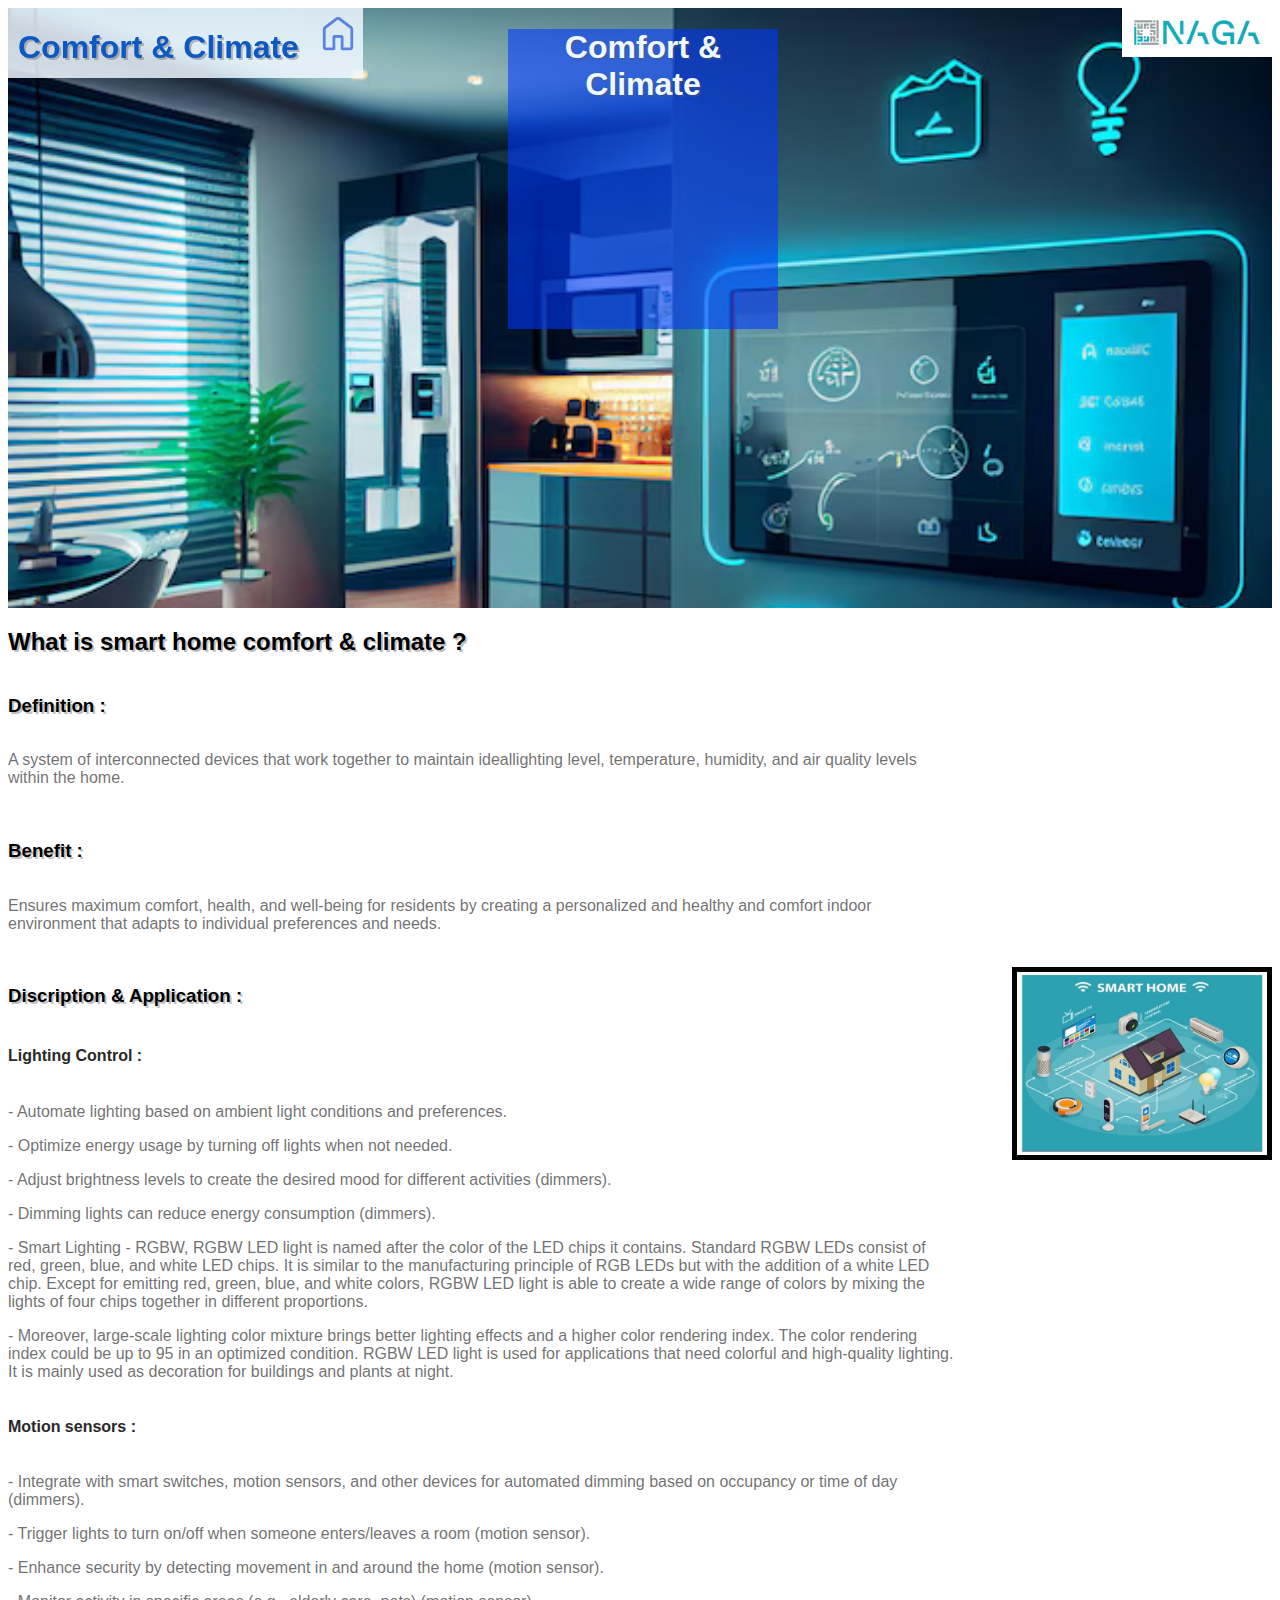
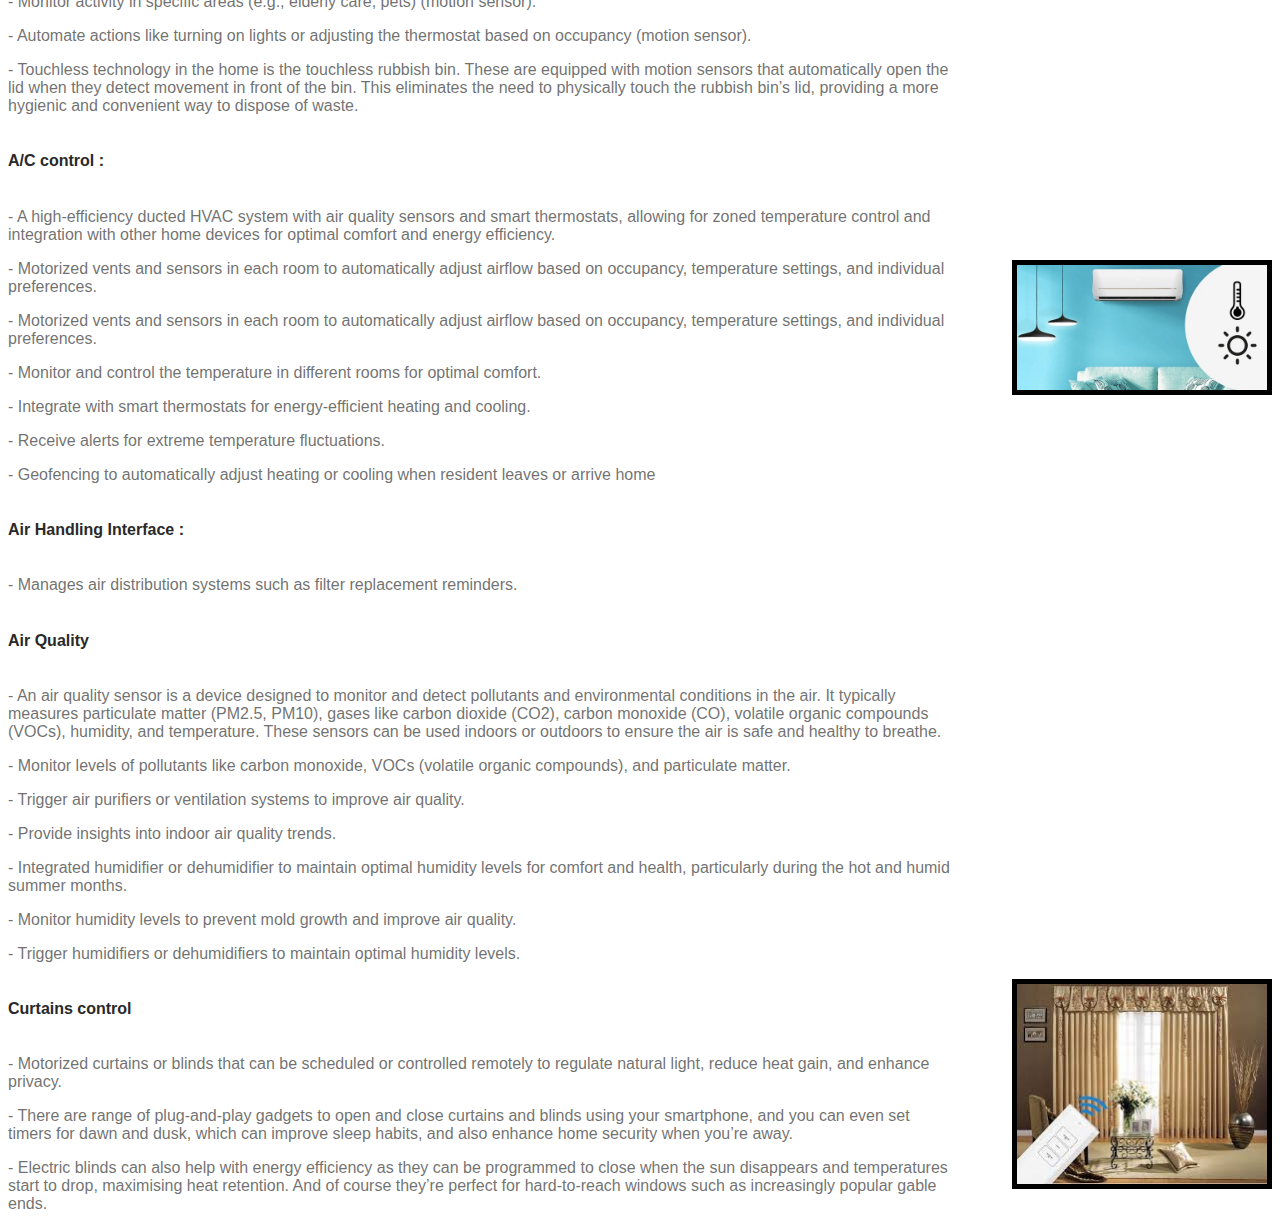
<file: comfort and climate.html>
<!DOCTYPE html>
<html lang="en">
<head>
    <meta charset="UTF-8">
    <meta name="viewport" content="width=device-width, initial-scale=1.0">
    <title>Comfort & Climate</title>

    <link rel="stylesheet" href="comfort and climate.css">
</head>
<body>

    <div class="title">
        <h1>Comfort & Climate</h1>
        <a href="home page.html"><img src="images/home_24dp_5985E1_FILL0_wght300_GRAD-25_opsz24.png" alt=""></a>
    </div>

    <div class="background">
        <h1>Comfort & Climate</h1>
        <img src="images/WhatsApp Image 2024-12-29 at 6.18.54 PM.jpeg" alt="" align="right">
    </div>


    <div class="text">

        <h2>What is smart home comfort & climate ?</h2>

        <h3>Definition :</h3>
        <p>A system of interconnected devices that work together to maintain ideallighting 
            level,  temperature, humidity, and air quality levels within the home.</p>

            <br>

        <h3>Benefit :</h3>
        <p>Ensures maximum comfort, health, and well-being for residents by creating a 
            personalized and healthy and comfort indoor environment that adapts to 
            individual preferences and needs.</p>

            <br>

        <h3>Discription & Application :</h3>
        <img src="images/image.jpg" alt="" align="right" border="5">
        <h4>Lighting Control :</h4>

        <p>- Automate lighting based on ambient light conditions and preferences​.</p>
    
        <p>- Optimize energy usage by turning off lights when not needed​.</p>
       
        <p>- Adjust brightness levels to create the desired mood for different activities (dimmers).</p>
      
        <p>- Dimming lights can reduce energy consumption (dimmers).</p>


        <p>- Smart Lighting - RGBW, RGBW LED light is named after the color of the LED chips 
            it contains. Standard RGBW LEDs consist of red, green, blue, and white LED chips. 
            It is similar to the manufacturing principle of RGB LEDs but with the addition 
            of a white LED chip. Except for emitting red, green, blue, and white colors, 
            RGBW LED light is able to create a wide range of colors by mixing the lights 
            of four chips together in different proportions.</p>
        

            <p>- Moreover, large-scale lighting color mixture brings better lighting effects and 
                a higher color rendering index. The color rendering index could be up to 95 
                in an optimized condition. RGBW LED light is used for applications that need 
                colorful and high-quality lighting. It is mainly used as decoration for buildings 
                and plants at night.</p>
    

        <h4>Motion sensors :</h4>

        <p>- Integrate with smart switches, motion sensors, and other devices for automated dimming 
            based on occupancy or time of day​ (dimmers).</p>

        <p>- Trigger lights to turn on/off when someone enters/leaves a room (motion sensor).</p>

        <p>- Enhance security by detecting movement in and around the home (motion sensor).​</p>

        <p>- Monitor activity in specific areas (e.g., elderly care, pets) (motion sensor).​</p>
        
        <p>- Automate actions like turning on lights or adjusting the thermostat based on occupancy (motion sensor).</p>

        <p>- Touchless technology in the home is the touchless rubbish bin. These are equipped 
            with motion sensors that automatically open the lid when they detect movement in 
            front of the bin. This eliminates the need to physically touch the rubbish bin’s 
            lid, providing a more hygienic and convenient way to dispose of waste.</p>

        <h4>A/C control :</h4>

        


        <p>- A high-efficiency ducted HVAC system with air quality sensors and smart thermostats, 
            allowing for zoned temperature control and integration with other home devices for 
            optimal comfort and energy efficiency.</p>

            <img src="images/ac.jpeg" alt="" align="right" border="5">

        <p>- Motorized vents and sensors in each room to automatically adjust airflow based on occupancy, 
            temperature settings, and individual preferences.</p>

        <p>- Motorized vents and sensors in each room to automatically adjust airflow based 
            on occupancy, temperature settings, and individual preferences.</p>

        <p>- Monitor and control the temperature in different rooms for optimal comfort.</p>

        <p>- Integrate with smart thermostats for energy-efficient heating and cooling. ​</p>

        <p>- Receive alerts for extreme temperature fluctuations.​</p>

        <p>- Geofencing to automatically adjust heating or cooling when resident leaves or arrive home</p>

        <h4>Air Handling Interface :</h4>

        <p>- Manages air distribution systems such as filter replacement reminders.</p>

        <h4>Air Quality</h4>

        <p>- An air quality sensor is a device designed to monitor and detect pollutants 
            and environmental conditions in the air. It typically measures particulate matter 
            (PM2.5, PM10), gases like carbon dioxide (CO2), carbon monoxide (CO), volatile 
            organic compounds (VOCs), humidity, and temperature. These sensors can be 
            used indoors or outdoors to ensure the air is safe and healthy to breathe.</p>

        <p>- Monitor levels of pollutants like carbon monoxide, VOCs (volatile organic compounds), 
            and particulate matter.​</p>

        <p>- Trigger air purifiers or ventilation systems to improve air quality.​</p>

        <p>- Provide insights into indoor air quality trends.​</p>

        <p>- Integrated humidifier or dehumidifier to maintain
            optimal humidity levels for comfort and health, particularly 
            during the hot and humid summer months.</p>

            <p>- Monitor humidity levels to prevent mold growth and improve air quality.​</p>

            <p>- Trigger humidifiers or dehumidifiers to maintain optimal humidity levels.​</p>

            <h4>Curtains control</h4>

            <img src="images/images.jpg" alt="" align="right" border="5">

            <p>- Motorized curtains or blinds that can be scheduled or controlled remotely 
                to regulate natural light, reduce heat gain, and enhance privacy.</p>

            <p>- There are range of plug-and-play gadgets to open and close curtains and 
                blinds using your smartphone, and you can even set timers for dawn and dusk, 
                which can improve sleep habits, and also enhance home security when you’re away.</p>

            <p>- Electric blinds can also help with energy efficiency as they can be programmed 
                to close when the sun disappears and temperatures start to drop, maximising heat 
                retention. And of course they’re perfect for hard-to-reach windows such as 
                increasingly popular gable ends.</p>

           
        
        

    </div>
    
</body>
</html>
</file>
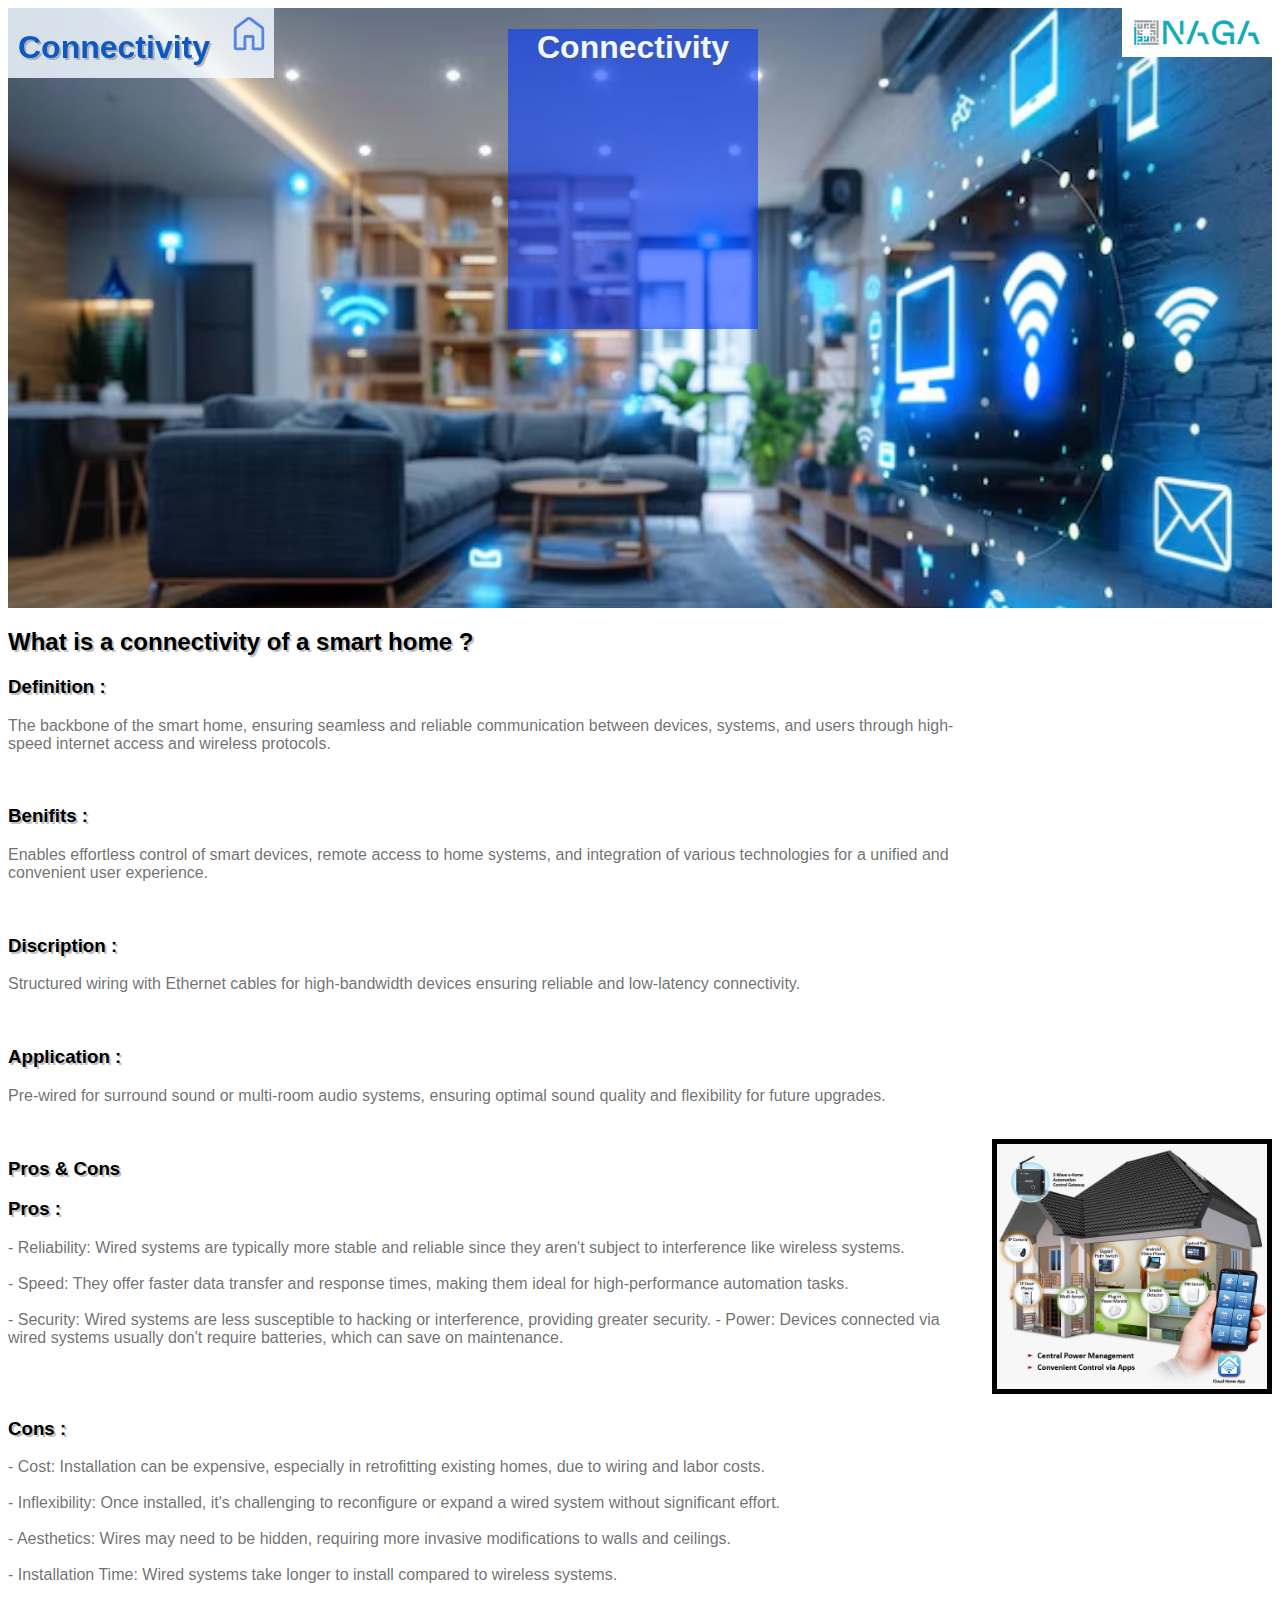
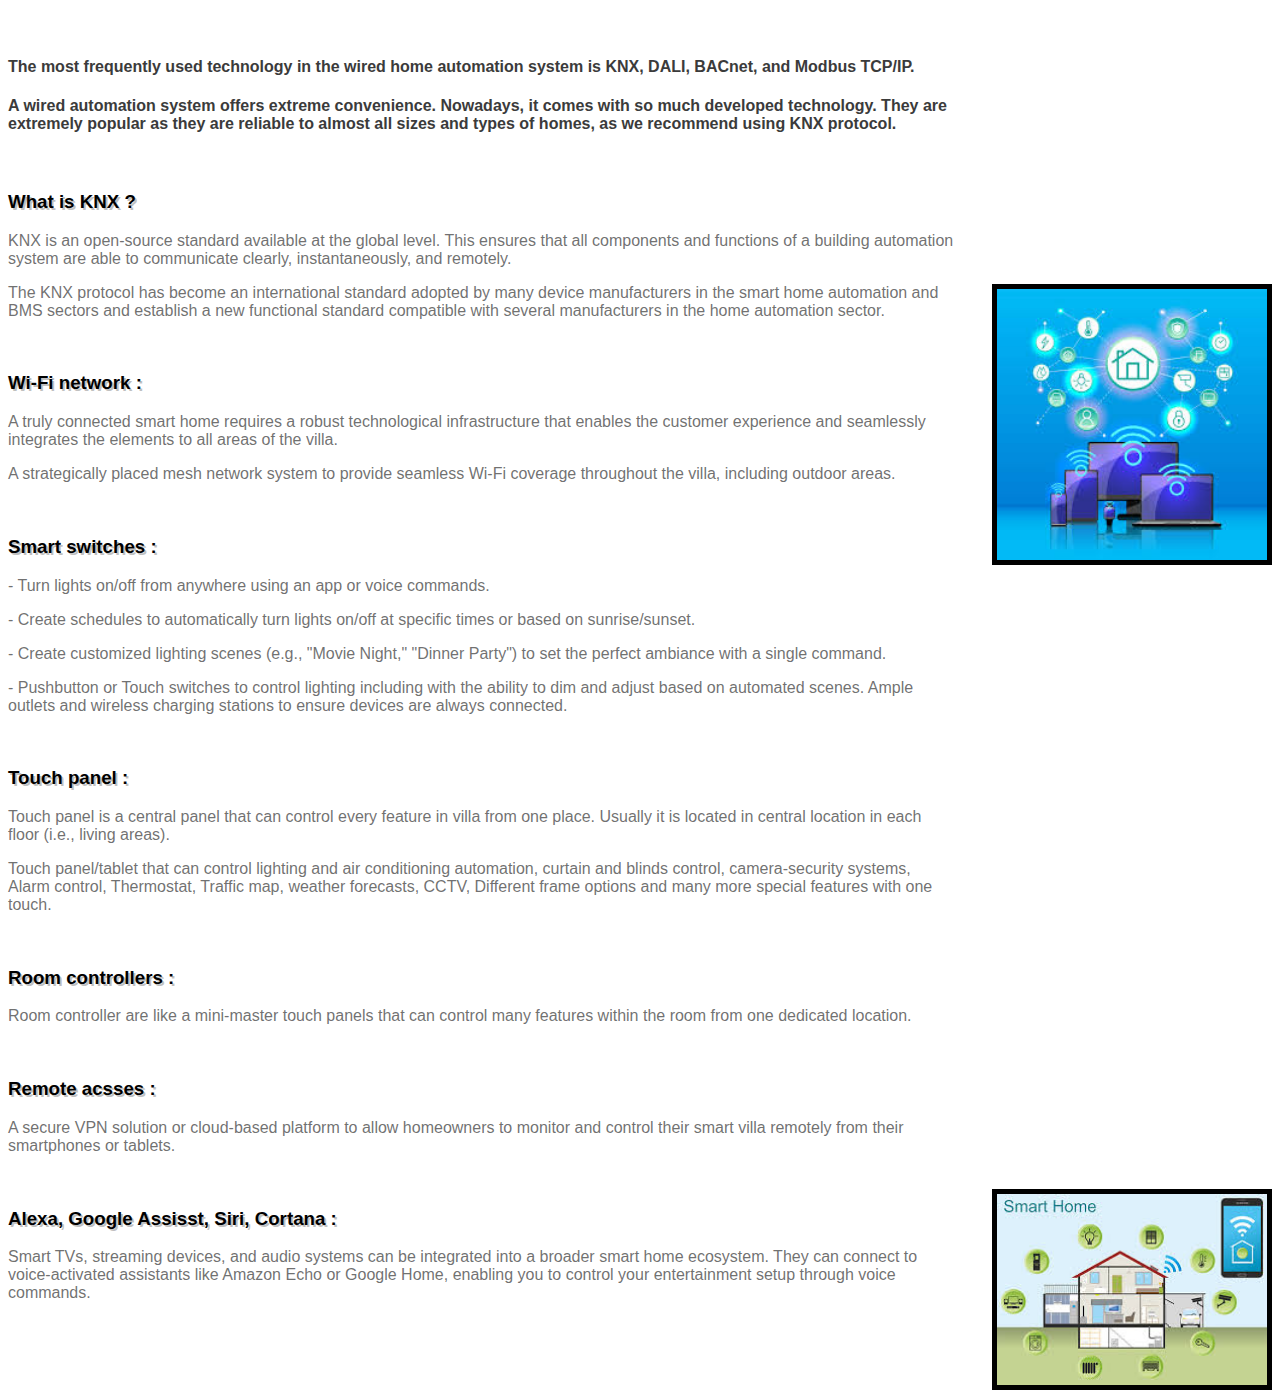
<file: connectivity.html>
<!DOCTYPE html>
<html lang="en">
<head>
    <meta charset="UTF-8">
    <meta name="viewport" content="width=device-width, initial-scale=1.0">
    <title>Connectivity</title>

    <link rel="stylesheet" href="connectivity.css">
</head>
<body>

    <div class="title">
        <h1>Connectivity</h1>

        <a href="home page.html"><img src="images/home_24dp_5985E1_FILL0_wght300_GRAD-25_opsz24.png" alt=""></a>
    </div>

    <div class="background" border="5">
        <h1>Connectivity</h1>
        <img src="images/WhatsApp Image 2024-12-29 at 6.18.54 PM.jpeg" alt="" align="right">
    </div>

    <div class="text">
        <h2>What is a connectivity of a smart home ?</h2>
        <h3>Definition :</h3>
        <p>The backbone of the smart home, ensuring seamless and reliable communication 
            between devices, systems, and users through high-speed internet access and 
            wireless protocols.</p>
<br>
            <h3>Benifits :</h3>
            <p>Enables effortless control of smart devices, remote access to home systems, 
                and integration of various technologies for a unified and convenient user 
                experience.</p>

                <br>

            <h3>Discription :</h3>
            <p>Structured wiring with Ethernet cables for high-bandwidth devices ensuring 
                reliable and low-latency connectivity.</p>

            <br>

            <h3>Application :</h3>
            <p>Pre-wired for surround sound or multi-room audio systems, ensuring optimal 
                sound quality and flexibility for future upgrades.</p>

            <br>

            <img src="images/khalid.jpeg" alt="" align="right" border="5">

            <h3>Pros & Cons</h3>
            <h3>Pros :</h3>
            <p>- Reliability: Wired systems are typically more stable and reliable since they aren't subject to interference like wireless systems. <br><br>
                - Speed: They offer faster data transfer and response times, making them ideal for high-performance automation tasks. <br><br>
                - Security: Wired systems are less susceptible to hacking or interference, providing greater security.
                - Power: Devices connected via wired systems usually don't require batteries, which can save on maintenance.</p>

            <br><br>
                <h3>Cons :</h3>
                <p> - Cost: Installation can be expensive, especially in retrofitting existing homes, due to wiring and labor costs. <br><br>
                    - Inflexibility: Once installed, it's challenging to reconfigure or expand a wired system without significant effort. <br><br>
                    - Aesthetics: Wires may need to be hidden, requiring more invasive modifications to walls and ceilings. <br><br>
                    - Installation Time: Wired systems take longer to install compared to wireless systems.</p>

<br><br>
                <h4>The most frequently used technology in the wired home automation 
                    system is KNX, DALI, BACnet, and Modbus TCP/IP.</h4>

                <h4>A wired automation system offers extreme convenience. Nowadays, 
                    it comes with so much developed technology. They are extremely 
                    popular as they are reliable to almost all sizes and 
                    types of homes, as we recommend using KNX protocol.</h4>

                        <br>

                        <h3>What is KNX ?</h3>
                <p>KNX is an open-source standard available at the global level. 
                    This ensures that all components and functions of a building 
                    automation system are able to communicate clearly, instantaneously, 
                    and remotely.</p>

                    <img src="images/khaled.jpeg" alt="" align="right" border="5">

                <p>The KNX protocol has become an international standard adopted by 
                    many device manufacturers in the smart home automation and BMS 
                    sectors and establish a new functional standard compatible with 
                    several manufacturers in the home automation sector.</p>

                    <br>

                <h3>Wi-Fi network :</h3>
                <p>A truly connected smart home requires a robust technological infrastructure 
                    that enables the customer experience and seamlessly integrates the elements 
                    to all areas of the villa.</p>

                <p>A strategically placed mesh network system to provide seamless Wi-Fi coverage 
                    throughout the villa, including outdoor areas.</p>

                <br>

                <h3>Smart switches :</h3>
                <p>- Turn lights on/off from anywhere using an app or voice commands.​</p>
                <p>- Create schedules to automatically turn lights on/off at specific times or based on sunrise/sunset.​</p>
                <p>- Create customized lighting scenes (e.g., "Movie Night," "Dinner Party") to set the perfect ambiance 
                    with a single command.​</p>
                <p>- Pushbutton or Touch switches to control lighting including with the ability to dim 
                    and adjust based on automated scenes. Ample outlets and wireless charging 
                    stations to ensure devices are always connected.</p>

                <br>

                <h3>Touch panel :</h3>
                <p>Touch panel is a central panel that can control every feature in villa from one place. 
                    Usually it is located in central location in each floor (i.e., living areas).</p>

                <p>Touch panel/tablet that can control lighting and air conditioning automation, curtain 
                    and blinds control, camera-security systems, Alarm control, Thermostat, Traffic map, 
                    weather forecasts, CCTV, Different frame options and many more special features 
                    with one touch.</p>
                <br>
                <h3>Room controllers :</h3>
                <p>Room controller are like a mini-master touch panels that can control many 
                    features within the room from one dedicated location.</p>
                    <br>

                    <h3>Remote acsses :</h3>
                    <p>A secure VPN solution or cloud-based platform to allow homeowners 
                        to monitor and control their smart villa remotely from their 
                        smartphones or tablets. </p>

                    <br>

                    <img src="images/connectivity 2.jpg" alt="" align="right" border="5">

                    <h3>Alexa, Google Assisst, Siri, Cortana :</h3>
                    <p>Smart TVs, streaming devices, and audio systems can be integrated into a broader 
                        smart home ecosystem. They can connect to voice-activated assistants like Amazon 
                        Echo or Google Home, enabling you to control your entertainment setup through 
                        voice commands.</p>

                    



    </div>
    
</body>
</html>
</file>
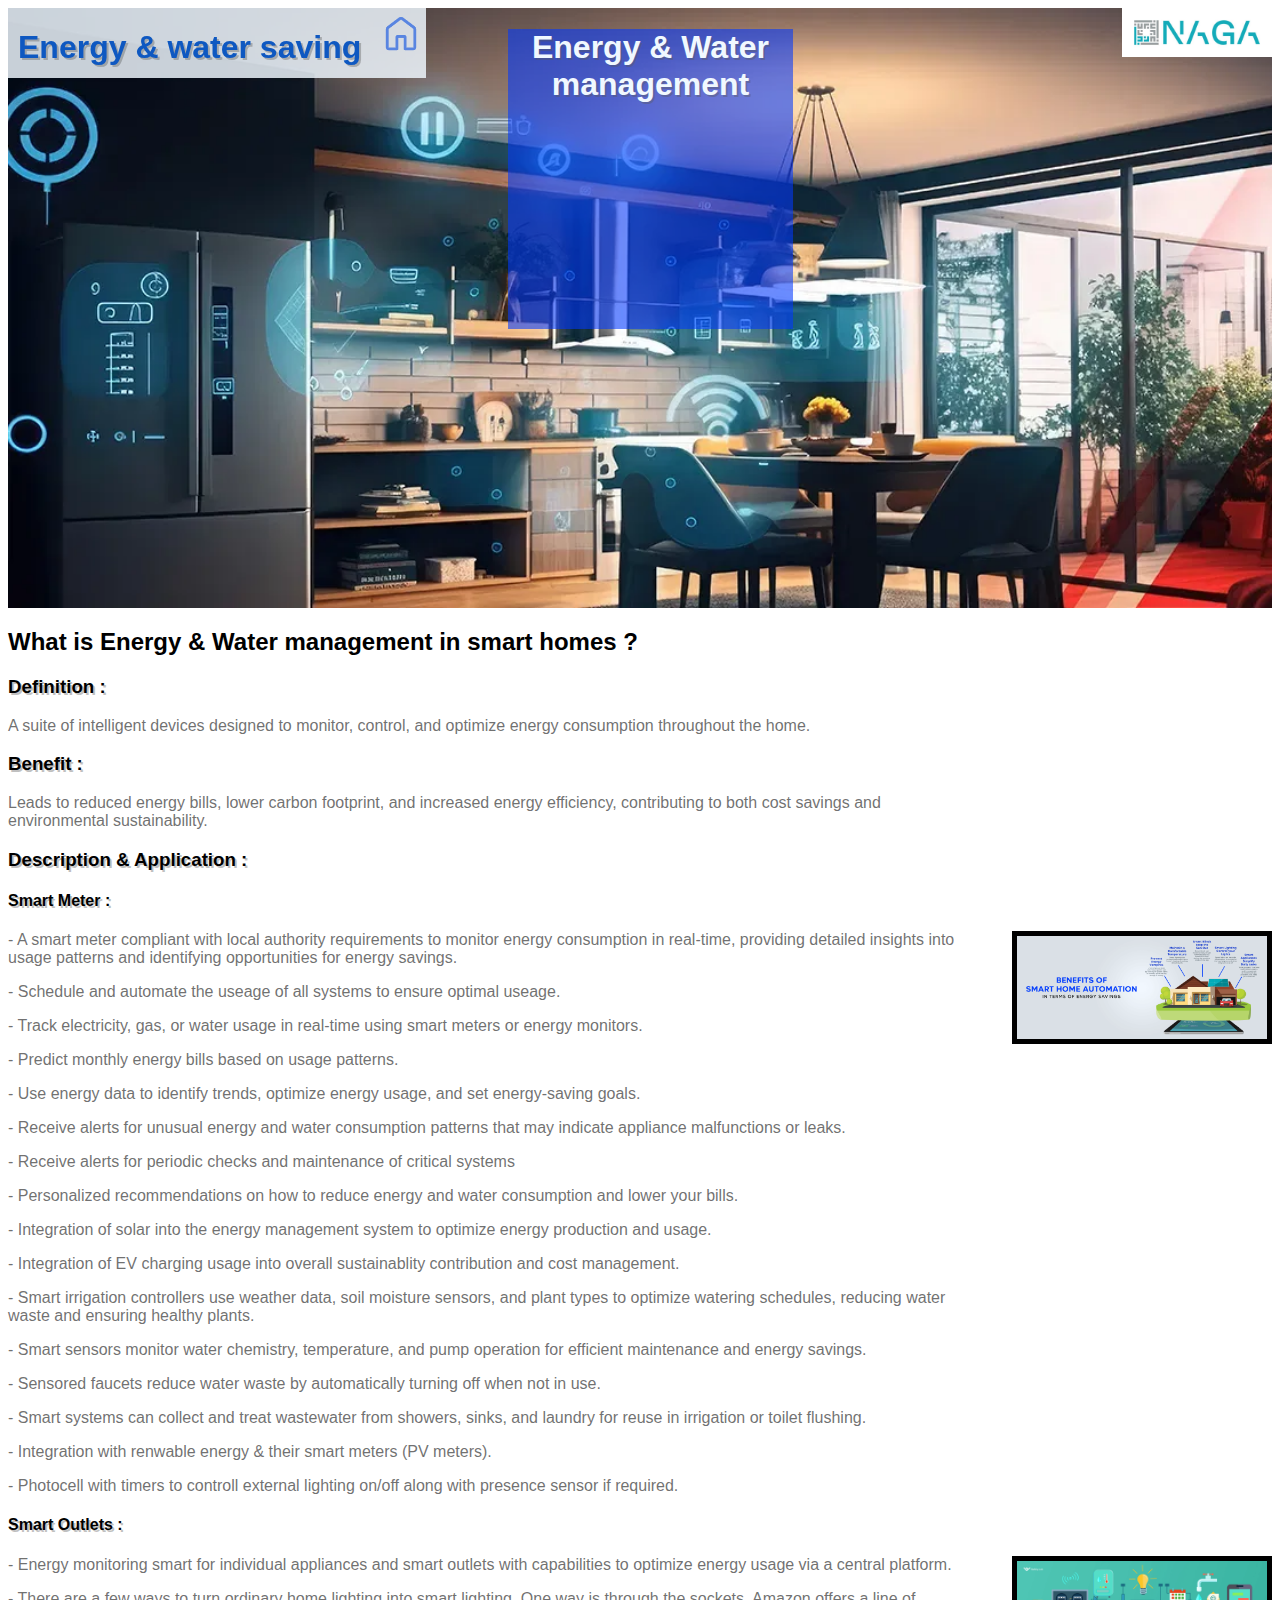
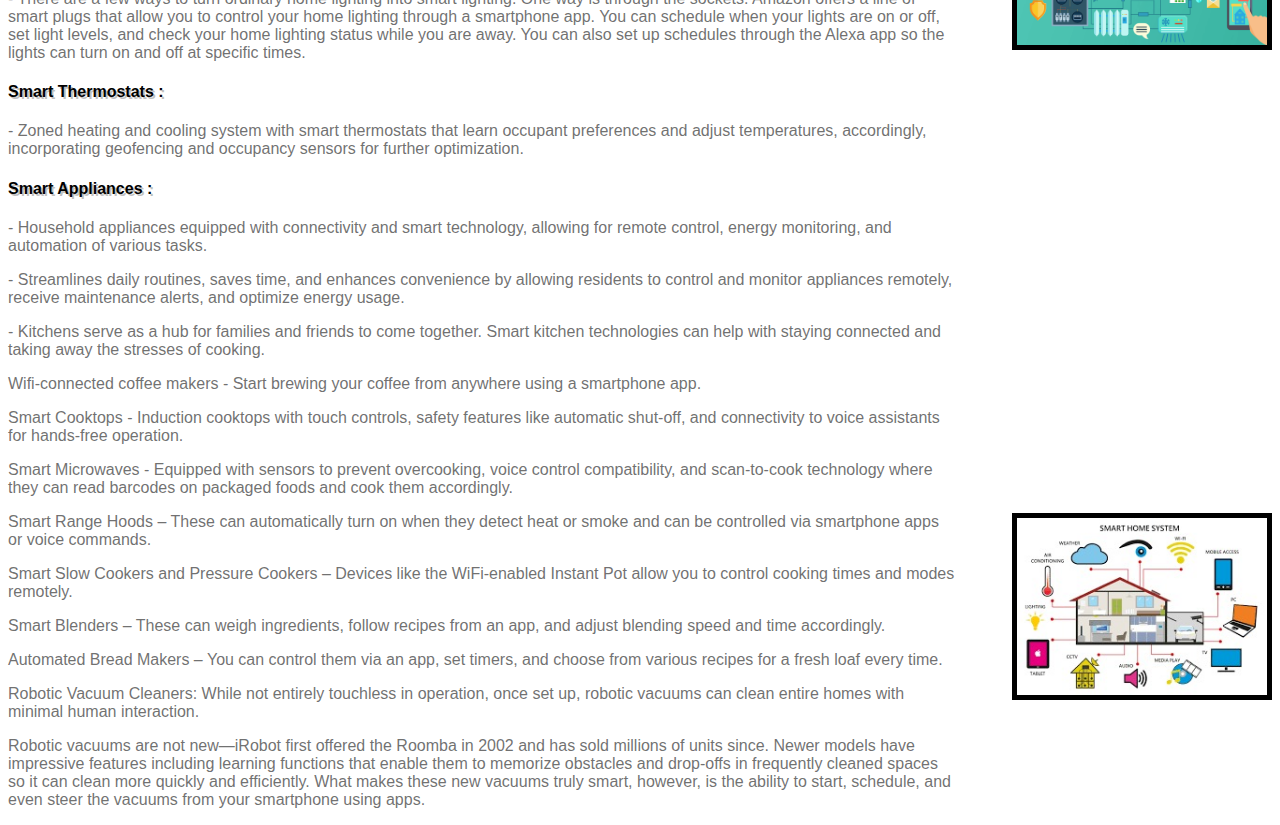
<file: energy & water saving.html>
<!DOCTYPE html>
<html lang="en">
<head>
    <meta charset="UTF-8">
    <meta name="viewport" content="width=device-width, initial-scale=1.0">
    <title>Energy & water saving</title>

    <link rel="stylesheet" href="energy & water saving.css">
</head>
<body>

    <div class="title">
        <h1>Energy & water saving</h1>
        <a href="home page.html"><img src="images/home_24dp_5985E1_FILL0_wght300_GRAD-25_opsz24.png" alt=""></a>
    </div>

    <div class="background">
        <h1>Energy & Water management</h1>
        <img src="images/WhatsApp Image 2024-12-29 at 6.18.54 PM.jpeg" alt="" align="right">
    </div>

    <div class="text">
        <h2>What is Energy & Water management in smart homes ?</h2>

        <h3>Definition :</h3>
        <p>A suite of intelligent devices designed to monitor, control, and optimize energy consumption throughout the home.</p>

        <h3>Benefit :</h3>
        <p>Leads to reduced energy bills, lower carbon footprint, and increased energy efficiency, contributing to both 
            cost savings and environmental sustainability.</p>

        <h3>Description & Application :</h3>
        <h4>Smart Meter :</h4>
        <img src="images/energy saving.png" alt="" align="right" border="5">
        <p>- A smart meter compliant with local authority requirements to monitor energy 
            consumption in real-time, providing detailed insights into usage patterns and 
            identifying opportunities for energy savings.</p>

        <p>- Schedule and automate the useage of all systems to ensure optimal useage.</p>
        
        <p>- Track electricity, gas, or water usage in real-time using smart meters or energy monitors.</p>
        
        <p>- Predict monthly energy bills based on usage patterns.</p>
        
        <p>- Use energy data to identify trends, optimize energy usage, and set energy-saving goals.</p>
        
        <p>- Receive alerts for unusual energy and water consumption patterns that may indicate appliance malfunctions or leaks.</p>
        
        <p>- Receive alerts for periodic checks and maintenance of critical systems</p>
        
        <p>- Personalized recommendations on how to reduce energy and water consumption and 
            lower your bills.</p>

        <p>- Integration of solar into the energy management 
            system to optimize energy production and usage.</p>

        <p>- Integration of EV charging usage into overall 
            sustainablity contribution and cost management.</p>

        <p>- Smart irrigation controllers use weather data, soil moisture sensors, and 
            plant types to optimize watering schedules, reducing water waste and ensuring 
            healthy plants.</p>

        <p>- Smart sensors monitor water chemistry, temperature, and pump operation for 
            efficient maintenance and energy savings.</p>

        <p>- Sensored faucets reduce water waste by automatically turning off when not in use.</p>

        <p>- Smart systems can collect and treat wastewater from showers, sinks, and laundry 
            for reuse in irrigation or toilet flushing.</p>

        <p>- Integration with renwable energy & their smart meters (PV meters).</p>

        <p>- Photocell with timers to controll external lighting on/off along with 
            presence sensor if required.</p>

        <h4>Smart Outlets :</h4>

        <img src="images/water management.webp" alt="" align="right" border="5">

        <p>- Energy monitoring smart for individual appliances and 
            smart outlets with capabilities to optimize energy usage via a central platform.</p>

        <p>- There are a few ways to turn ordinary home lighting into smart lighting. One 
            way is through the sockets. Amazon offers a line of smart plugs that allow you 
            to control your home lighting through a smartphone app. You can schedule when 
            your lights are on or off, set light levels, and check your home lighting status 
            while you are away. You can also set up schedules through the Alexa app so 
            the lights can turn on and off at specific times.</p>

        <h4>Smart Thermostats :</h4>
        <p>- Zoned heating and cooling system with smart thermostats that learn occupant 
            preferences and adjust temperatures, accordingly, incorporating geofencing and 
            occupancy sensors for further optimization.</p>

        <h4>Smart Appliances :</h4>
        <p>- Household appliances equipped with  connectivity and smart technology, 
            allowing for remote control, energy monitoring, and automation of various tasks.</p>
        
        <p>- Streamlines daily routines, saves time, and enhances convenience by allowing 
            residents to control and monitor appliances remotely, receive maintenance alerts, 
            and optimize energy usage.</p>

        <p>- Kitchens serve as a hub for families and friends to come together. Smart 
            kitchen technologies can help with staying connected and taking away the 
            stresses of cooking.</p>

        <p>Wifi-connected coffee makers - Start brewing your coffee from anywhere 
            using a smartphone app. </p>

        <p>Smart Cooktops - Induction cooktops with touch controls, safety features like automatic shut-off, 
            and connectivity to voice assistants for hands-free operation.</p>

        <p>Smart Microwaves - Equipped with sensors to prevent overcooking, voice control 
            compatibility, and scan-to-cook technology where they can read barcodes on 
            packaged foods and cook them accordingly.</p>

            <img src="images/WhatsApp Image 2024-12-30 at 12.14.37 PM (3).jpeg" alt="" align="right" border="5">

        <p>Smart Range Hoods – These can automatically turn on when they detect heat or smoke and 
            can be controlled via smartphone apps or voice commands.</p>

        <p>Smart Slow Cookers and Pressure Cookers – Devices like the WiFi-enabled Instant Pot allow 
            you to control cooking times and modes remotely.</p>

        <p>Smart Blenders – These can weigh ingredients, follow recipes from an app, and adjust blending 
            speed and time accordingly.</p>

        <p>Automated Bread Makers – You can control them via an app, set timers, and choose from 
            various recipes for a fresh loaf every time.</p>

        <p>Robotic Vacuum Cleaners: While not entirely touchless in operation, once set up, robotic 
            vacuums can clean entire homes with minimal human interaction.</p>

        <p>Robotic vacuums are not new—iRobot first offered the Roomba in 2002 and has sold 
            millions of units since. Newer models have impressive features including 
            learning functions that enable them to memorize obstacles and drop-offs 
            in frequently cleaned spaces so it can clean more quickly and efficiently. 
            What makes these new vacuums truly smart, however, is the ability to start, 
            schedule, and even steer the vacuums from your smartphone using apps.</p>


        


    </div>
    
</body>
</html>
</file>
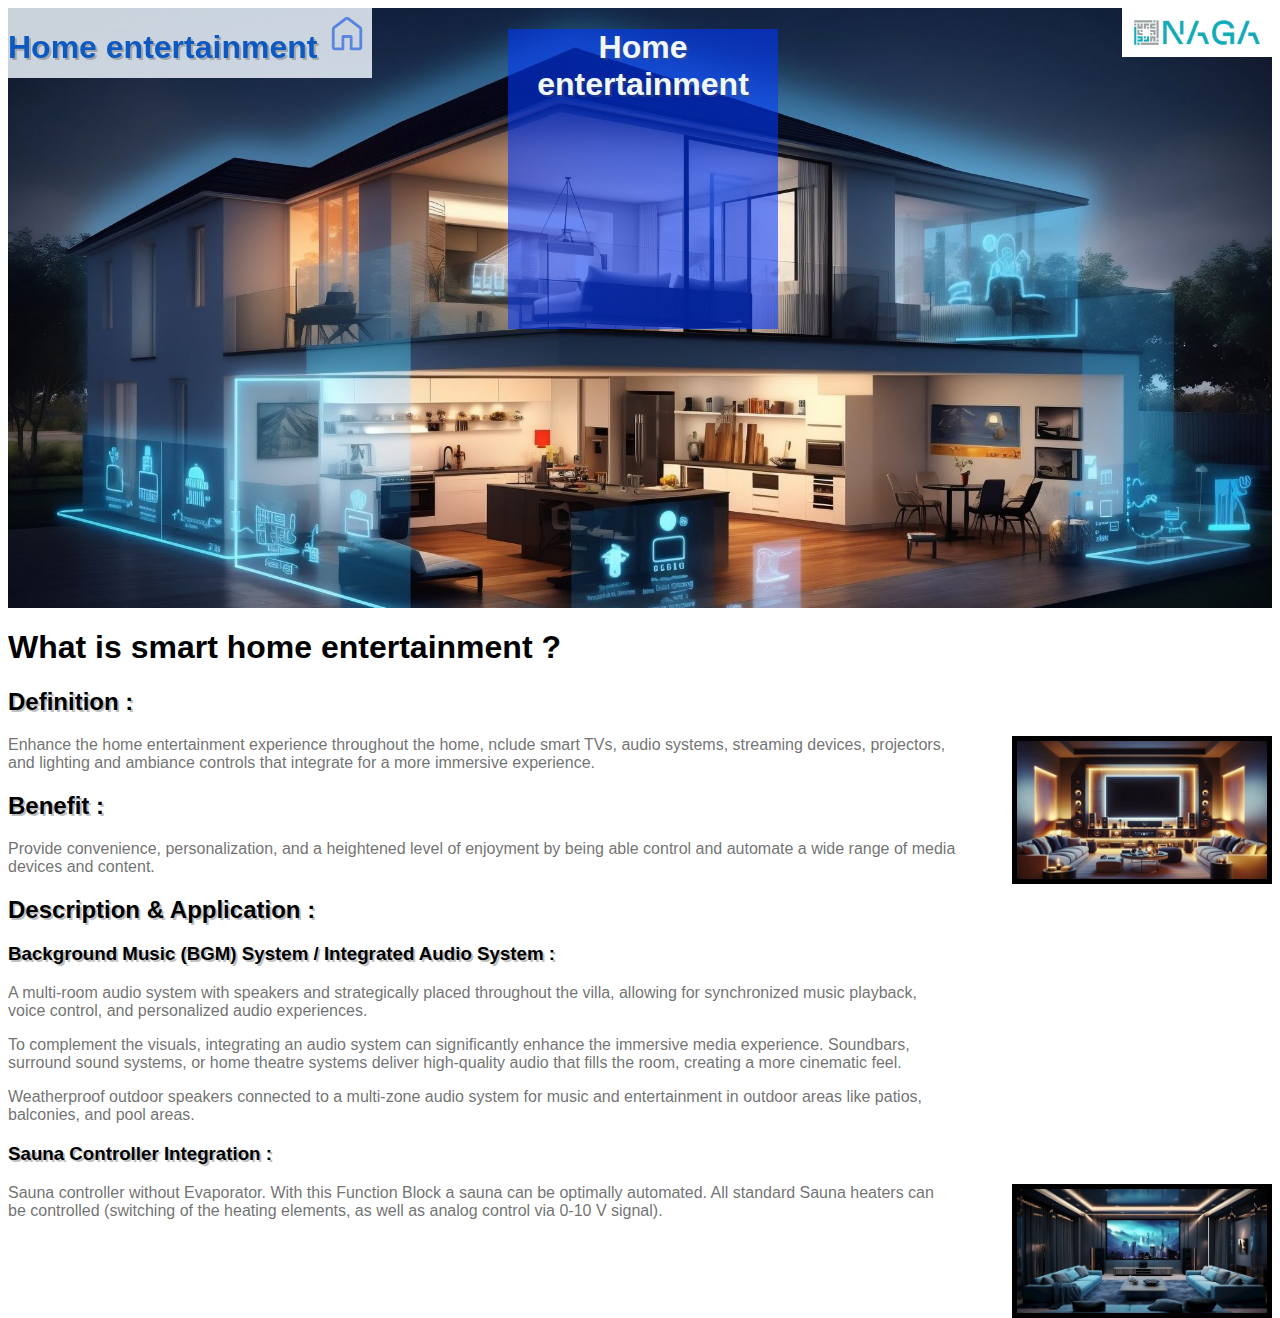
<file: Home entertainment.html>
<!DOCTYPE html>
<html lang="en">
<head>
    <meta charset="UTF-8">
    <meta name="viewport" content="width=device-width, initial-scale=1.0">
    <title>Home entertainment</title>


    <link rel="stylesheet" href="Home entertainment.css">
</head>
<body>

    <div class="title">
        <h1>Home entertainment</h1>
        <a href="home page.html"><img src="images/home_24dp_5985E1_FILL0_wght300_GRAD-25_opsz24.png" alt=""></a>
    </div>

    <div class="background">
        <h1>Home entertainment</h1>
        <img src="images/WhatsApp Image 2024-12-29 at 6.18.54 PM.jpeg" alt="" align="right">

    </div>

    <div class="text">
        <h1>What is smart home entertainment ?</h1>
        <h2>Definition :</h2>
        <img src="images/entertainment.jpeg" alt="" align="right" border="5">
        <p>Enhance the home entertainment experience throughout the home, nclude smart TVs, 
            audio systems, streaming devices, projectors, and lighting and ambiance controls 
            that integrate for a more immersive experience.</p>

        <h2>Benefit :</h2>
        <p>Provide convenience, personalization, and a heightened level of enjoyment by being 
            able control and automate a wide range of media devices and  content.</p>

        <h2>Description & Application :</h2>
        <h3>Background Music (BGM) System / Integrated Audio System :</h3>
        <p>A multi-room audio system with speakers and strategically placed throughout the 
            villa, allowing for synchronized music playback, voice control, and personalized 
            audio experiences.</p>

        <p>To complement the visuals, integrating an audio system can significantly enhance 
            the immersive media experience. Soundbars, surround sound systems, or home 
            theatre systems deliver high-quality audio that fills the room, creating a more 
            cinematic feel.</p>

        <p>Weatherproof outdoor speakers connected to a multi-zone audio system for 
            music and entertainment in outdoor areas like patios, balconies, and pool areas.</p>

        <h3>Sauna Controller Integration :</h3>
        <img src="images/WhatsApp Image 2025-01-02 at 11.08.22 AM.jpeg" alt="" align="right" border="5">

        <p>Sauna controller without Evaporator. With this Function Block a sauna can be 
            optimally automated. All standard Sauna heaters can be controlled 
            (switching of the heating elements, as well as analog control via 0-10 V 
            signal).</p>

    </div>
    
</body>
</html>
</file>
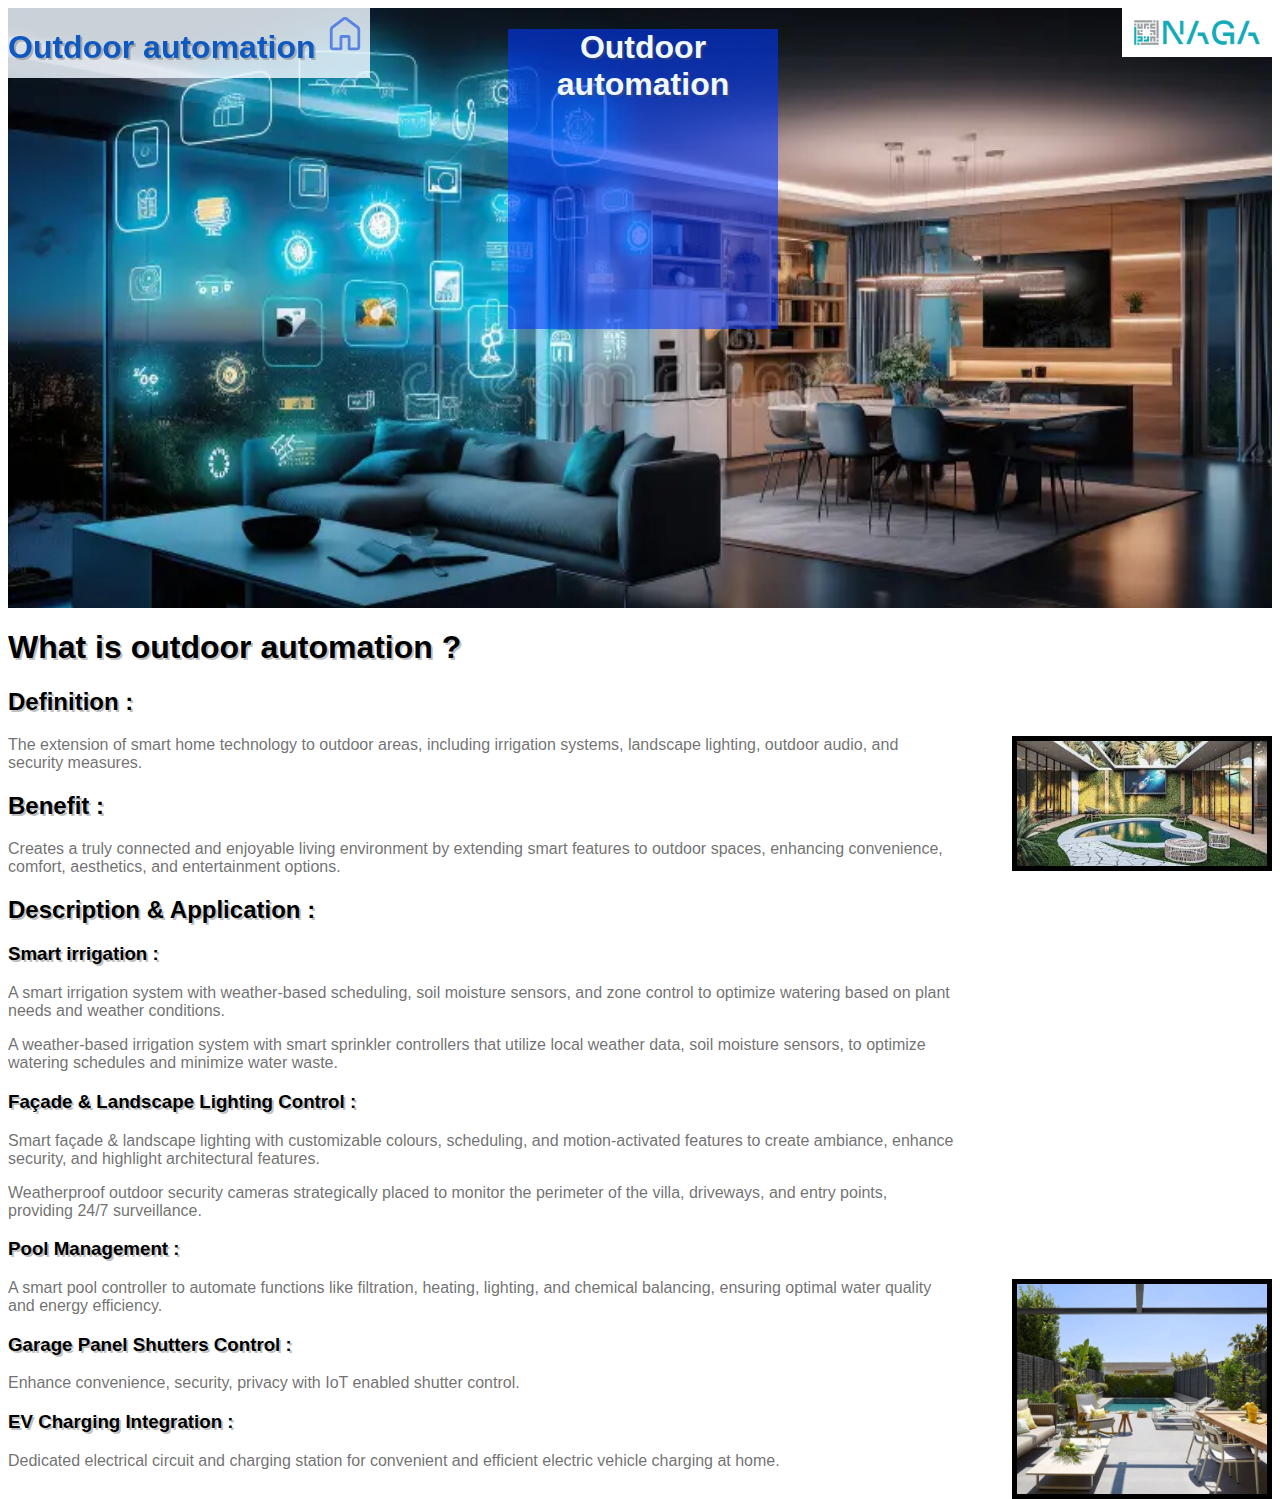
<file: Outdoor automation.html>
<!DOCTYPE html>
<html lang="en">
<head>
    <meta charset="UTF-8">
    <meta name="viewport" content="width=device-width, initial-scale=1.0">
    <title>Outdoor automation</title>

    <link rel="stylesheet" href="outdoor automation.css">
</head>
<body>

    <div class="title">
        <h1>Outdoor automation</h1>
        <a href="home page.html"><img src="images/home_24dp_5985E1_FILL0_wght300_GRAD-25_opsz24.png" alt=""></a>
    </div>

    <div class="background">
        <h1>Outdoor automation</h1>
        <img src="images/WhatsApp Image 2024-12-29 at 6.18.54 PM.jpeg" alt="" align="right">

    </div>

    <div class="text">
        <h1>What is outdoor automation ?</h1>
        <h2>Definition :</h2>

        <img src="images/outdoor automation.jpg" alt="" align="right" border="5">
        <p>The extension of smart home technology to outdoor areas, including irrigation 
            systems, landscape lighting, outdoor audio, and security measures.</p>

        <h2>Benefit :</h2>
        <p>Creates a truly connected and enjoyable living environment by extending 
            smart features to outdoor spaces, enhancing convenience, comfort, 
            aesthetics, and entertainment options.</p>

        <h2>Description & Application :</h2>
        <h3>Smart irrigation :</h3>
        <p>A smart irrigation system with weather-based scheduling, soil moisture 
            sensors, and zone control to optimize watering based on plant 
            needs and weather conditions.</p>

        <p>A weather-based irrigation system with smart sprinkler controllers that 
            utilize local weather data, soil moisture sensors, to optimize watering 
            schedules and minimize water waste.</p>

        <h3>Façade & Landscape Lighting Control :</h3>
        <p>Smart façade & landscape lighting with customizable colours, scheduling, 
            and motion-activated features to create ambiance, enhance security, 
            and highlight architectural features.</p>

        <p>Weatherproof outdoor security cameras strategically placed to monitor 
            the perimeter of the villa, driveways, and entry points, providing 
            24/7 surveillance.</p>

        <h3>Pool Management :</h3>

        <img src="images/outdoor.jpeg" alt="" align="right" border="5">
        <p>A smart pool controller to automate functions like filtration, heating, 
            lighting, and chemical balancing, ensuring optimal water quality and 
            energy efficiency.</p>

        <h3>Garage Panel Shutters Control :</h3>


        <p>Enhance convenience, security, privacy with IoT enabled shutter control.</p>

        <h3>EV Charging Integration :</h3>
        <p>Dedicated electrical circuit and charging station for convenient and efficient 
            electric vehicle charging at home.</p>




    </div>
    
</body>
</html>
</file>
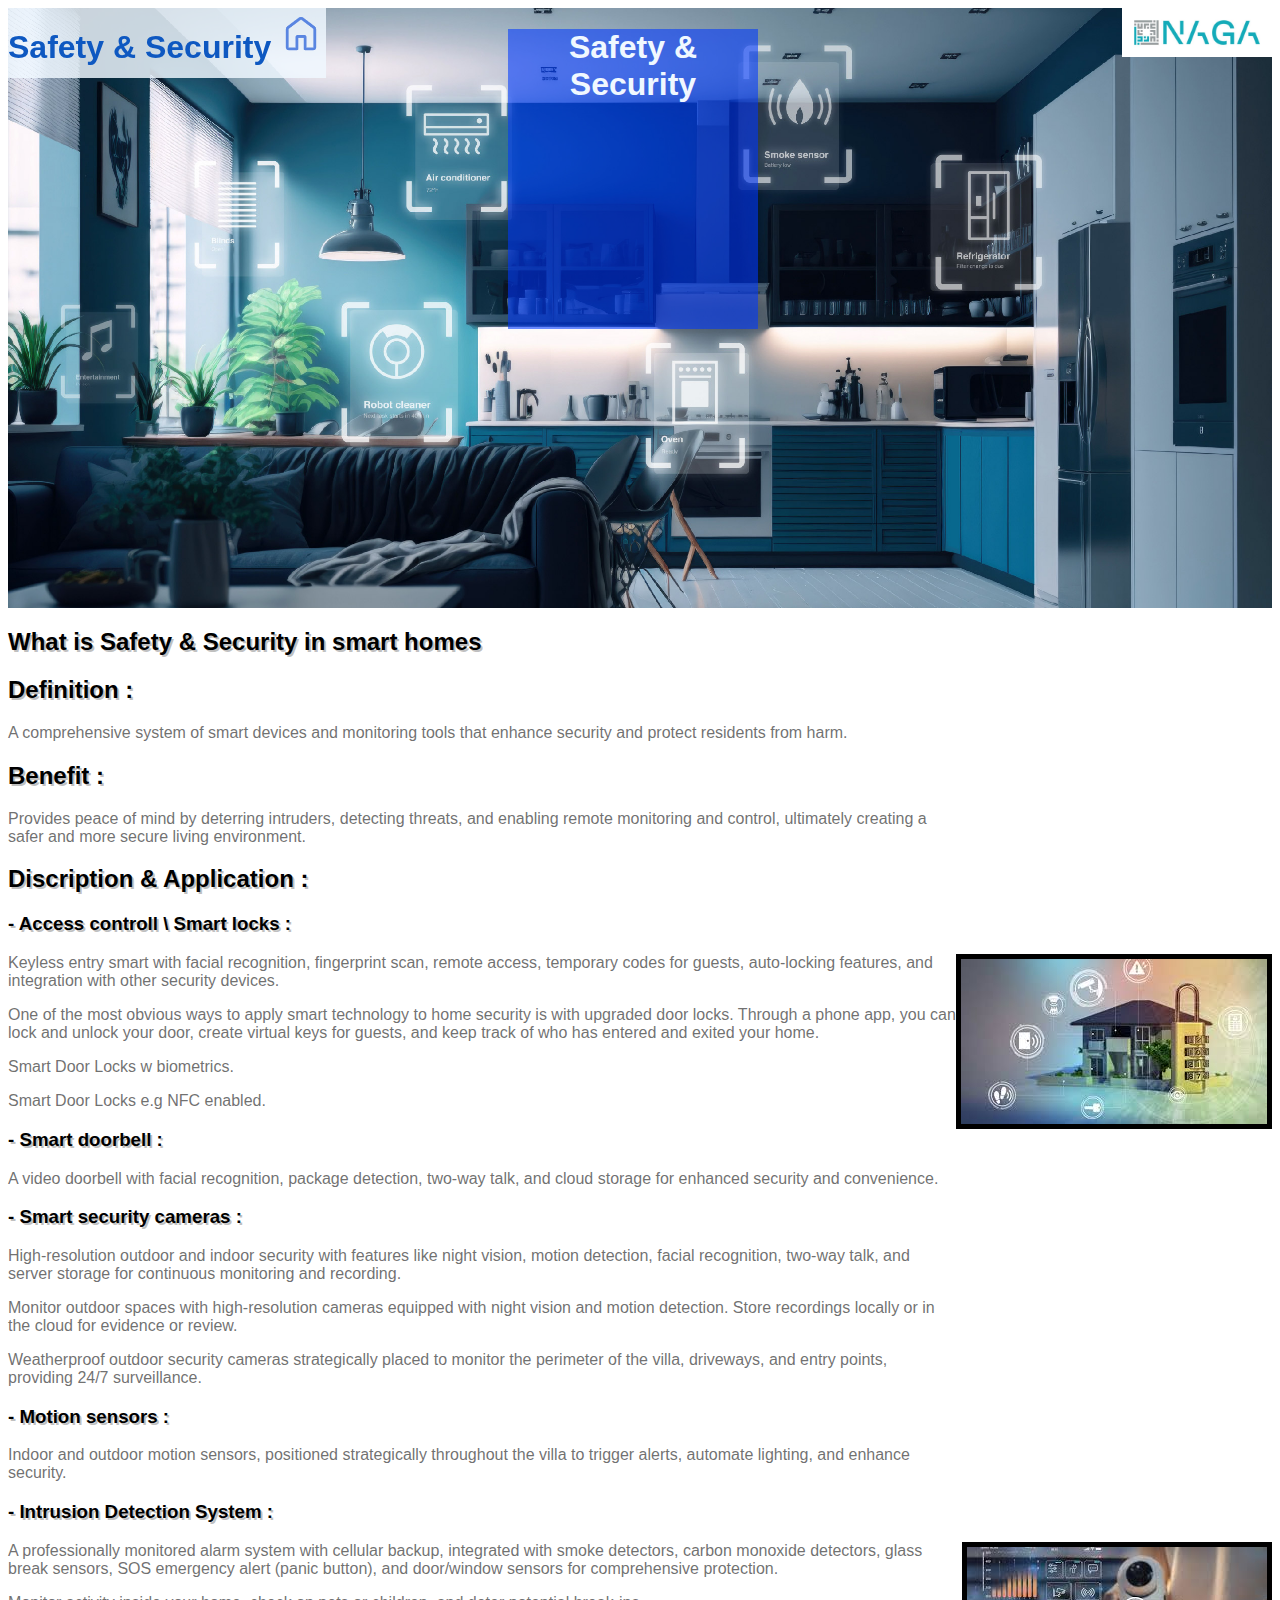
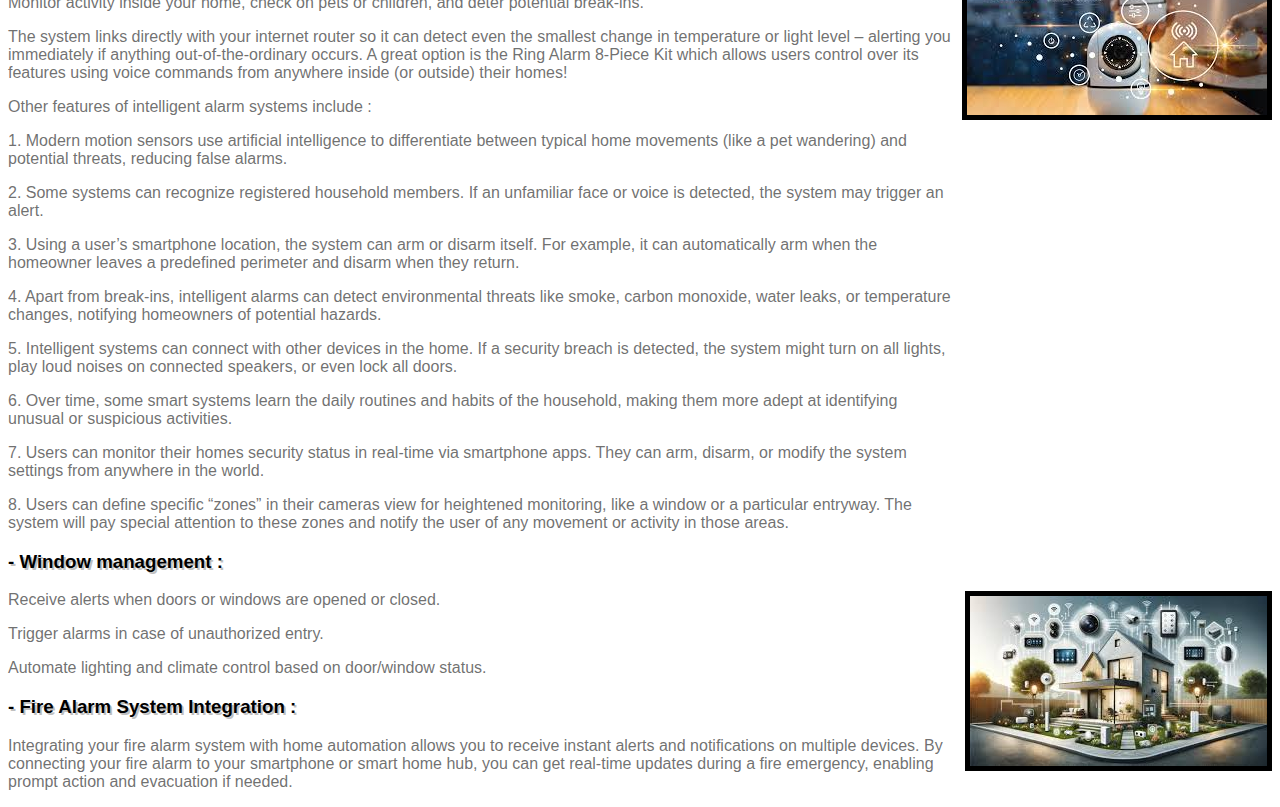
<file: safety & security.html>
<!DOCTYPE html>
<html lang="en">
<head>
    <meta charset="UTF-8">
    <meta name="viewport" content="width=device-width, initial-scale=1.0">
    <title>Safety & Security</title>

    <link rel="stylesheet" href="safety & security.css">
</head>
<body>

    <div class="title">
        <h1>Safety & Security</h1>
        <a href="home page.html"><img src="images/home_24dp_5985E1_FILL0_wght300_GRAD-25_opsz24.png" alt=""></a>

    </div>

    <div class="background">
        <h1>Safety & Security</h1>

        <img src="images/WhatsApp Image 2024-12-29 at 6.18.54 PM.jpeg" alt="" align="right" >
    </div>

    <div class="text">
        <h2>What is Safety & Security in smart homes</h2>

        <h2>Definition :</h2>
        <p>A comprehensive system of smart devices and monitoring tools that enhance 
            security and protect residents from harm.</p>

        <h2>Benefit :</h2>
        <p>Provides peace of mind by deterring intruders, detecting threats, and enabling 
            remote monitoring and control, ultimately creating a safer and more secure 
            living environment.</p>

        <h2>Discription & Application :</h2>
            <h3>- Access controll \ Smart locks :</h3>

            <img src="images/security.jpg" alt="" align="right" border="5">

            <p>Keyless entry smart with facial recognition, fingerprint scan, remote 
                access, temporary codes for guests, auto-locking features, and integration 
                with other security devices.</p>

            <p>One of the most obvious ways to apply smart technology to home security 
                is with upgraded door locks. Through a phone app, you can lock and 
                unlock your door, create virtual keys for guests, and keep track of who 
                has entered and exited your home.</p>

            <p>Smart Door Locks w biometrics.</p>

            <p>Smart Door Locks e.g NFC enabled.</p>

            <h3>- Smart doorbell :</h3>
            <p>A video doorbell with facial recognition, package detection, two-way talk, 
                and cloud storage for enhanced security and convenience.</p>

            <h3>- Smart security cameras :</h3>
            <p>High-resolution outdoor and indoor security with features like night vision, 
                motion detection, facial recognition, two-way talk, and server storage for 
                continuous monitoring and recording.</p>

            <p>Monitor outdoor spaces with high-resolution cameras equipped with night 
                vision and motion detection. Store recordings locally or in the cloud 
                for evidence or review.</p>

            <p>Weatherproof outdoor security cameras strategically placed to monitor 
                the perimeter of the villa, driveways, and entry points, providing 24/7 
                surveillance.</p>

            <h3>- Motion sensors :</h3>
            <p>Indoor and outdoor motion sensors, positioned strategically throughout 
                the villa to trigger alerts, automate lighting, and enhance security.</p>

            <h3>- Intrusion Detection System :</h3>

                <img src="images/security2.jpg" alt="" align="right" border="5">

            <p>A professionally monitored alarm system with cellular backup, integrated 
                with smoke detectors, carbon monoxide detectors, glass break sensors, 
                SOS emergency alert (panic button), and door/window sensors for 
                comprehensive protection.</p>

            <p>Monitor activity inside your home, check on pets or children, and deter 
                potential break-ins.</p>

            <p>The system links directly with your internet router so it can detect even 
                the smallest change in temperature or light level – alerting you immediately 
                if anything out-of-the-ordinary occurs. A great option is the Ring Alarm 
                8-Piece Kit which allows users control over its features using voice 
                commands from anywhere inside (or outside) their homes!</p>

            <P>Other features of intelligent alarm systems include :</P>

            <P>1. Modern motion sensors use artificial intelligence to differentiate between 
                typical home movements (like a pet wandering) and potential threats, reducing 
                false alarms.</P>

            <P>2. Some systems can recognize registered household members. If an unfamiliar 
                face or voice is detected, the system may trigger an alert.</P>

            <P>3. Using a user’s smartphone location, the system can arm or disarm itself. 
                For example, it can automatically arm when the homeowner leaves a 
                predefined perimeter and disarm when they return.</P>

            <P>4. Apart from break-ins, intelligent alarms can detect environmental 
                threats like smoke, carbon monoxide, water leaks, or temperature changes, 
                notifying homeowners of potential hazards.</P>

            <P>5. Intelligent systems can connect with other devices in the home. If a 
                security breach is detected, the system might turn on all lights, play 
                loud noises on connected speakers, or even lock all doors.</P>
            
            <P>6. Over time, some smart systems learn the daily routines and habits 
                of the household, making them more adept at identifying unusual or 
                suspicious activities.</P>

            <P>7. Users can monitor their homes security status in real-time via 
                smartphone apps. They can arm, disarm, or modify the system settings 
                from anywhere in the world.</P>

            <P>8. Users can define specific “zones” in their cameras view for heightened 
                monitoring, like a window or a particular entryway. The system will pay 
                special attention to these zones and notify the user of any movement 
                or activity in those areas.</P>

                <H3>- Window management :</H3>

                <img src="images/security 3.jpg" alt="" align="right" border="5">


                <p>Receive alerts when doors or windows are opened or closed.</p>
                <p>Trigger alarms in case of unauthorized entry.​</p>
                <p>Automate lighting and climate control based on door/window status.​</p>

                <h3>- Fire Alarm System Integration :</h3>

                <p>Integrating your fire alarm system with home automation allows you 
                    to receive instant alerts and notifications on multiple devices. By 
                    connecting your fire alarm to your smartphone or smart home 
                    hub, you can get real-time updates during a fire emergency, 
                    enabling prompt action and evacuation if needed.</p>

                
            




    </div>
    
</body>
</html>
</file>
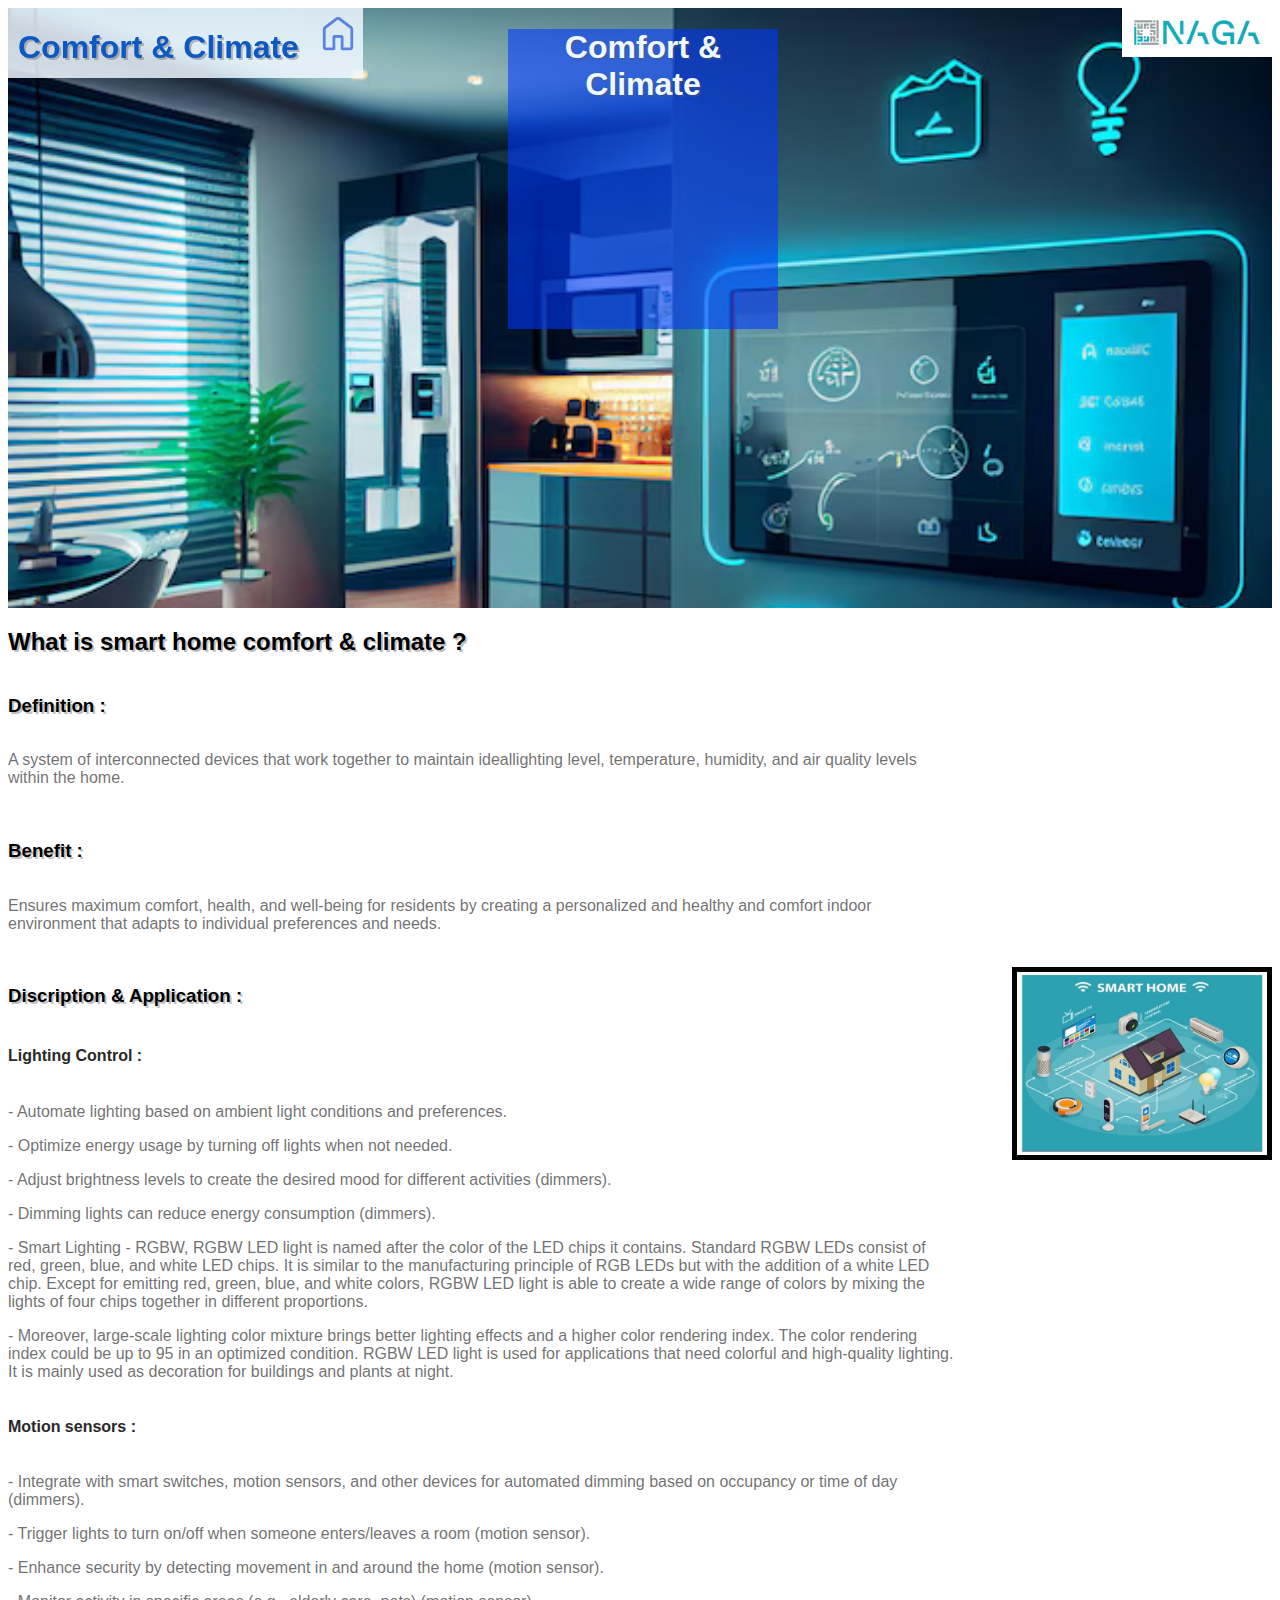
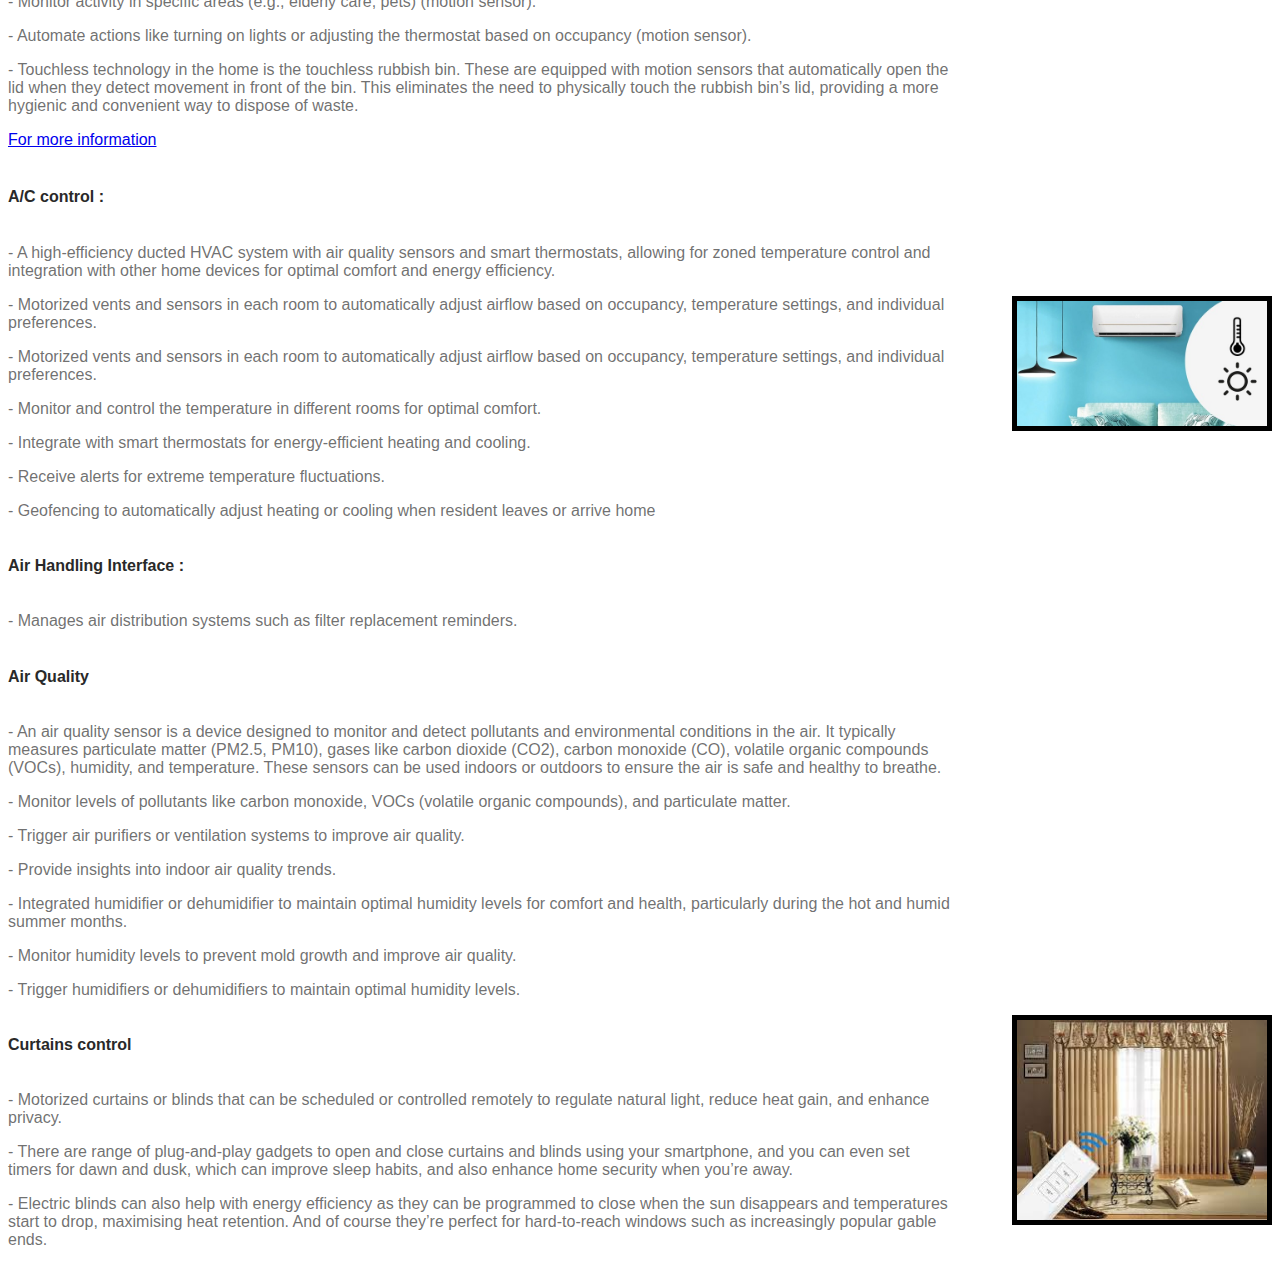
<file: websites/comfort and climate.html>
<!DOCTYPE html>
<html lang="en">
<head>
    <meta charset="UTF-8">
    <meta name="viewport" content="width=device-width, initial-scale=1.0">
    <title>Comfort & Climate</title>

    <link rel="stylesheet" href="comfort and climate.css">
</head>
<body>

    <div class="title">
        <h1>Comfort & Climate</h1>
        <a href="../index.html"><img src="../images/home_24dp_5985E1_FILL0_wght300_GRAD-25_opsz24.png" alt=""></a>
    </div>

    <div class="background">
        <h1>Comfort & Climate</h1>
        <img src="images/WhatsApp Image 2024-12-29 at 6.18.54 PM.jpeg" alt="" align="right">
    </div>


    <div class="text">

        <h2>What is smart home comfort & climate ?</h2>

        <h3>Definition :</h3>
        <p>A system of interconnected devices that work together to maintain ideallighting 
            level,  temperature, humidity, and air quality levels within the home.</p>

            <br>

        <h3>Benefit :</h3>
        <p>Ensures maximum comfort, health, and well-being for residents by creating a 
            personalized and healthy and comfort indoor environment that adapts to 
            individual preferences and needs.</p>

            <br>

        <h3>Discription & Application :</h3>
        <img src="images/image.jpg" alt="" align="right" border="5">
        <h4>Lighting Control :</h4>

        <p>- Automate lighting based on ambient light conditions and preferences​.</p>
    
        <p>- Optimize energy usage by turning off lights when not needed​.</p>
       
        <p>- Adjust brightness levels to create the desired mood for different activities (dimmers).</p>
      
        <p>- Dimming lights can reduce energy consumption (dimmers).</p>


        <p>- Smart Lighting - RGBW, RGBW LED light is named after the color of the LED chips 
            it contains. Standard RGBW LEDs consist of red, green, blue, and white LED chips. 
            It is similar to the manufacturing principle of RGB LEDs but with the addition 
            of a white LED chip. Except for emitting red, green, blue, and white colors, 
            RGBW LED light is able to create a wide range of colors by mixing the lights 
            of four chips together in different proportions.</p>
        

            <p>- Moreover, large-scale lighting color mixture brings better lighting effects and 
                a higher color rendering index. The color rendering index could be up to 95 
                in an optimized condition. RGBW LED light is used for applications that need 
                colorful and high-quality lighting. It is mainly used as decoration for buildings 
                and plants at night.</p>
    

        <h4>Motion sensors :</h4>

        <p>- Integrate with smart switches, motion sensors, and other devices for automated dimming 
            based on occupancy or time of day​ (dimmers).</p>

        <p>- Trigger lights to turn on/off when someone enters/leaves a room (motion sensor).</p>

        <p>- Enhance security by detecting movement in and around the home (motion sensor).​</p>

        <p>- Monitor activity in specific areas (e.g., elderly care, pets) (motion sensor).​</p>
        
        <p>- Automate actions like turning on lights or adjusting the thermostat based on occupancy (motion sensor).</p>

        <p>- Touchless technology in the home is the touchless rubbish bin. These are equipped 
            with motion sensors that automatically open the lid when they detect movement in 
            front of the bin. This eliminates the need to physically touch the rubbish bin’s 
            lid, providing a more hygienic and convenient way to dispose of waste.</p>

            <a href="https://youtu.be/toNVmPoyAfk?si=kw4i-RR1RVNGG0zf">For more information</a>
            <br><br>

        <h4>A/C control :</h4>

        


        <p>- A high-efficiency ducted HVAC system with air quality sensors and smart thermostats, 
            allowing for zoned temperature control and integration with other home devices for 
            optimal comfort and energy efficiency.</p>

            <img src="images/ac.jpeg" alt="" align="right" border="5">

        <p>- Motorized vents and sensors in each room to automatically adjust airflow based on occupancy, 
            temperature settings, and individual preferences.</p>

        <p>- Motorized vents and sensors in each room to automatically adjust airflow based 
            on occupancy, temperature settings, and individual preferences.</p>

        <p>- Monitor and control the temperature in different rooms for optimal comfort.</p>

        <p>- Integrate with smart thermostats for energy-efficient heating and cooling. ​</p>

        <p>- Receive alerts for extreme temperature fluctuations.​</p>

        <p>- Geofencing to automatically adjust heating or cooling when resident leaves or arrive home</p>

        <h4>Air Handling Interface :</h4>

        <p>- Manages air distribution systems such as filter replacement reminders.</p>

        <h4>Air Quality</h4>

        <p>- An air quality sensor is a device designed to monitor and detect pollutants 
            and environmental conditions in the air. It typically measures particulate matter 
            (PM2.5, PM10), gases like carbon dioxide (CO2), carbon monoxide (CO), volatile 
            organic compounds (VOCs), humidity, and temperature. These sensors can be 
            used indoors or outdoors to ensure the air is safe and healthy to breathe.</p>

        <p>- Monitor levels of pollutants like carbon monoxide, VOCs (volatile organic compounds), 
            and particulate matter.​</p>

        <p>- Trigger air purifiers or ventilation systems to improve air quality.​</p>

        <p>- Provide insights into indoor air quality trends.​</p>

        <p>- Integrated humidifier or dehumidifier to maintain
            optimal humidity levels for comfort and health, particularly 
            during the hot and humid summer months.</p>

            <p>- Monitor humidity levels to prevent mold growth and improve air quality.​</p>

            <p>- Trigger humidifiers or dehumidifiers to maintain optimal humidity levels.​</p>

            <h4>Curtains control</h4>

            <img src="images/images.jpg" alt="" align="right" border="5">

            <p>- Motorized curtains or blinds that can be scheduled or controlled remotely 
                to regulate natural light, reduce heat gain, and enhance privacy.</p>

            <p>- There are range of plug-and-play gadgets to open and close curtains and 
                blinds using your smartphone, and you can even set timers for dawn and dusk, 
                which can improve sleep habits, and also enhance home security when you’re away.</p>

            <p>- Electric blinds can also help with energy efficiency as they can be programmed 
                to close when the sun disappears and temperatures start to drop, maximising heat 
                retention. And of course they’re perfect for hard-to-reach windows such as 
                increasingly popular gable ends.</p>

           
        
        

    </div>
    
</body>
</html>
</file>
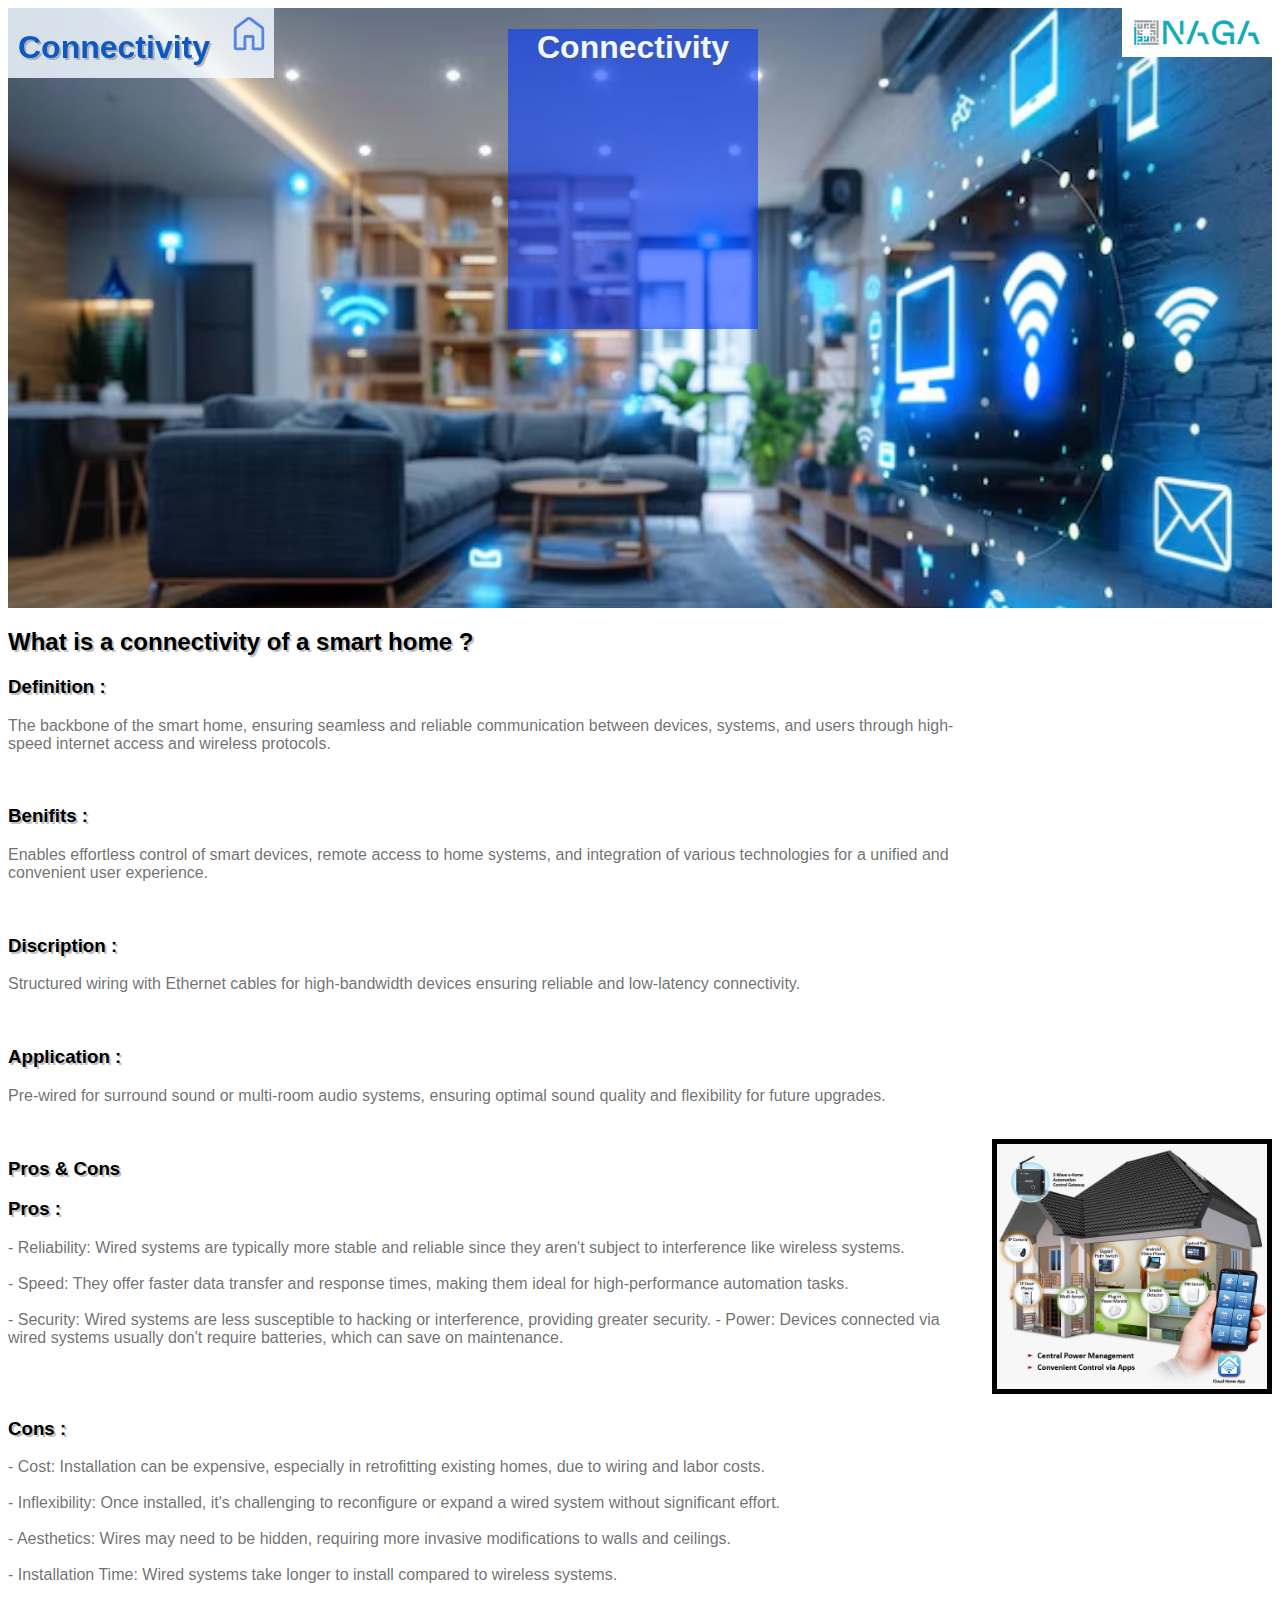
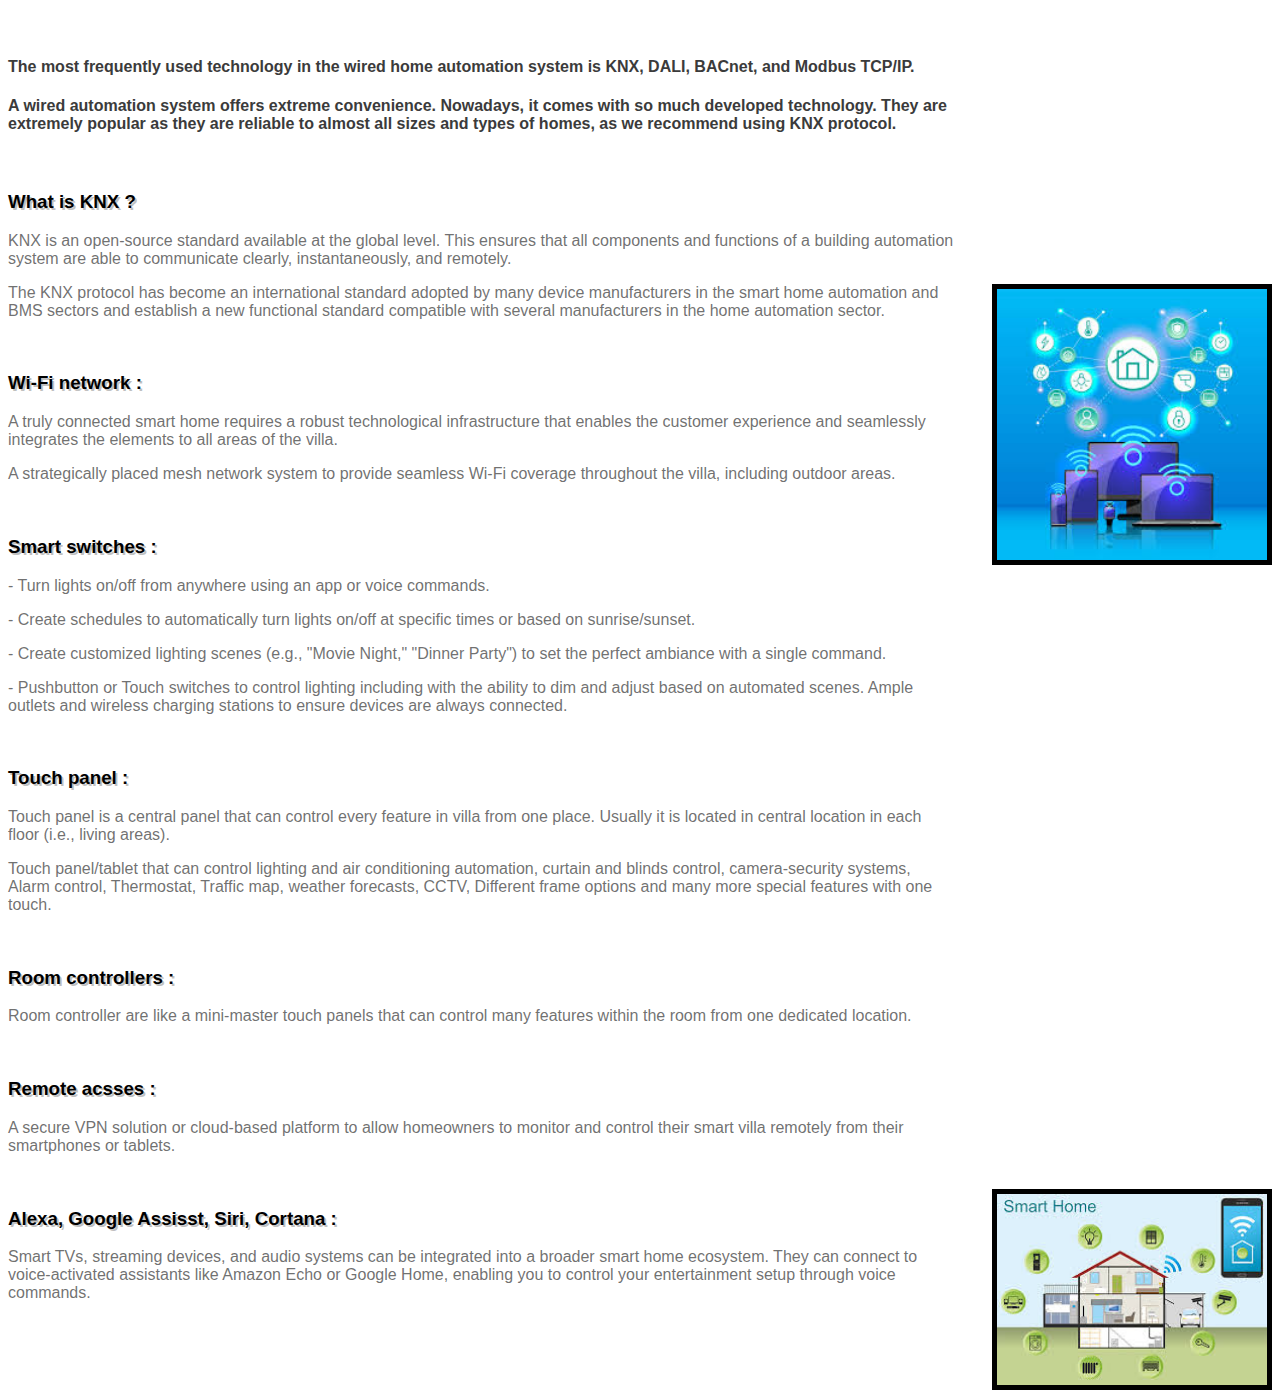
<file: websites/connectivity.html>
<!DOCTYPE html>
<html lang="en">
<head>
    <meta charset="UTF-8">
    <meta name="viewport" content="width=device-width, initial-scale=1.0">
    <title>Connectivity</title>

    <link rel="stylesheet" href="connectivity.css">
</head>
<body>

    <div class="title">
        <h1>Connectivity</h1>

        <a href="../index.html"><img src="images/home_24dp_5985E1_FILL0_wght300_GRAD-25_opsz24.png" alt=""></a>
    </div>

    <div class="background" border="5">
        <h1>Connectivity</h1>
        <img src="images/WhatsApp Image 2024-12-29 at 6.18.54 PM.jpeg" alt="" align="right">
    </div>

    <div class="text">
        <h2>What is a connectivity of a smart home ?</h2>
        <h3>Definition :</h3>
        <p>The backbone of the smart home, ensuring seamless and reliable communication 
            between devices, systems, and users through high-speed internet access and 
            wireless protocols.</p>
<br>
            <h3>Benifits :</h3>
            <p>Enables effortless control of smart devices, remote access to home systems, 
                and integration of various technologies for a unified and convenient user 
                experience.</p>

                <br>

            <h3>Discription :</h3>
            <p>Structured wiring with Ethernet cables for high-bandwidth devices ensuring 
                reliable and low-latency connectivity.</p>

            <br>

            <h3>Application :</h3>
            <p>Pre-wired for surround sound or multi-room audio systems, ensuring optimal 
                sound quality and flexibility for future upgrades.</p>

            <br>

            <img src="images/khalid.jpeg" alt="" align="right" border="5">

            <h3>Pros & Cons</h3>
            <h3>Pros :</h3>
            <p>- Reliability: Wired systems are typically more stable and reliable since they aren't subject to interference like wireless systems. <br><br>
                - Speed: They offer faster data transfer and response times, making them ideal for high-performance automation tasks. <br><br>
                - Security: Wired systems are less susceptible to hacking or interference, providing greater security.
                - Power: Devices connected via wired systems usually don't require batteries, which can save on maintenance.</p>

            <br><br>
                <h3>Cons :</h3>
                <p> - Cost: Installation can be expensive, especially in retrofitting existing homes, due to wiring and labor costs. <br><br>
                    - Inflexibility: Once installed, it's challenging to reconfigure or expand a wired system without significant effort. <br><br>
                    - Aesthetics: Wires may need to be hidden, requiring more invasive modifications to walls and ceilings. <br><br>
                    - Installation Time: Wired systems take longer to install compared to wireless systems.</p>

<br><br>
                <h4>The most frequently used technology in the wired home automation 
                    system is KNX, DALI, BACnet, and Modbus TCP/IP.</h4>

                <h4>A wired automation system offers extreme convenience. Nowadays, 
                    it comes with so much developed technology. They are extremely 
                    popular as they are reliable to almost all sizes and 
                    types of homes, as we recommend using KNX protocol.</h4>

                        <br>

                        <h3>What is KNX ?</h3>
                <p>KNX is an open-source standard available at the global level. 
                    This ensures that all components and functions of a building 
                    automation system are able to communicate clearly, instantaneously, 
                    and remotely.</p>

                    <img src="images/khaled.jpeg" alt="" align="right" border="5">

                <p>The KNX protocol has become an international standard adopted by 
                    many device manufacturers in the smart home automation and BMS 
                    sectors and establish a new functional standard compatible with 
                    several manufacturers in the home automation sector.</p>

                    <br>

                <h3>Wi-Fi network :</h3>
                <p>A truly connected smart home requires a robust technological infrastructure 
                    that enables the customer experience and seamlessly integrates the elements 
                    to all areas of the villa.</p>

                <p>A strategically placed mesh network system to provide seamless Wi-Fi coverage 
                    throughout the villa, including outdoor areas.</p>

                <br>

                <h3>Smart switches :</h3>
                <p>- Turn lights on/off from anywhere using an app or voice commands.​</p>
                <p>- Create schedules to automatically turn lights on/off at specific times or based on sunrise/sunset.​</p>
                <p>- Create customized lighting scenes (e.g., "Movie Night," "Dinner Party") to set the perfect ambiance 
                    with a single command.​</p>
                <p>- Pushbutton or Touch switches to control lighting including with the ability to dim 
                    and adjust based on automated scenes. Ample outlets and wireless charging 
                    stations to ensure devices are always connected.</p>

                <br>

                <h3>Touch panel :</h3>
                <p>Touch panel is a central panel that can control every feature in villa from one place. 
                    Usually it is located in central location in each floor (i.e., living areas).</p>

                <p>Touch panel/tablet that can control lighting and air conditioning automation, curtain 
                    and blinds control, camera-security systems, Alarm control, Thermostat, Traffic map, 
                    weather forecasts, CCTV, Different frame options and many more special features 
                    with one touch.</p>
                <br>
                <h3>Room controllers :</h3>
                <p>Room controller are like a mini-master touch panels that can control many 
                    features within the room from one dedicated location.</p>
                    <br>

                    <h3>Remote acsses :</h3>
                    <p>A secure VPN solution or cloud-based platform to allow homeowners 
                        to monitor and control their smart villa remotely from their 
                        smartphones or tablets. </p>

                    <br>

                    <img src="images/connectivity 2.jpg" alt="" align="right" border="5">

                    <h3>Alexa, Google Assisst, Siri, Cortana :</h3>
                    <p>Smart TVs, streaming devices, and audio systems can be integrated into a broader 
                        smart home ecosystem. They can connect to voice-activated assistants like Amazon 
                        Echo or Google Home, enabling you to control your entertainment setup through 
                        voice commands.</p>

                    



    </div>
    
</body>
</html>
</file>
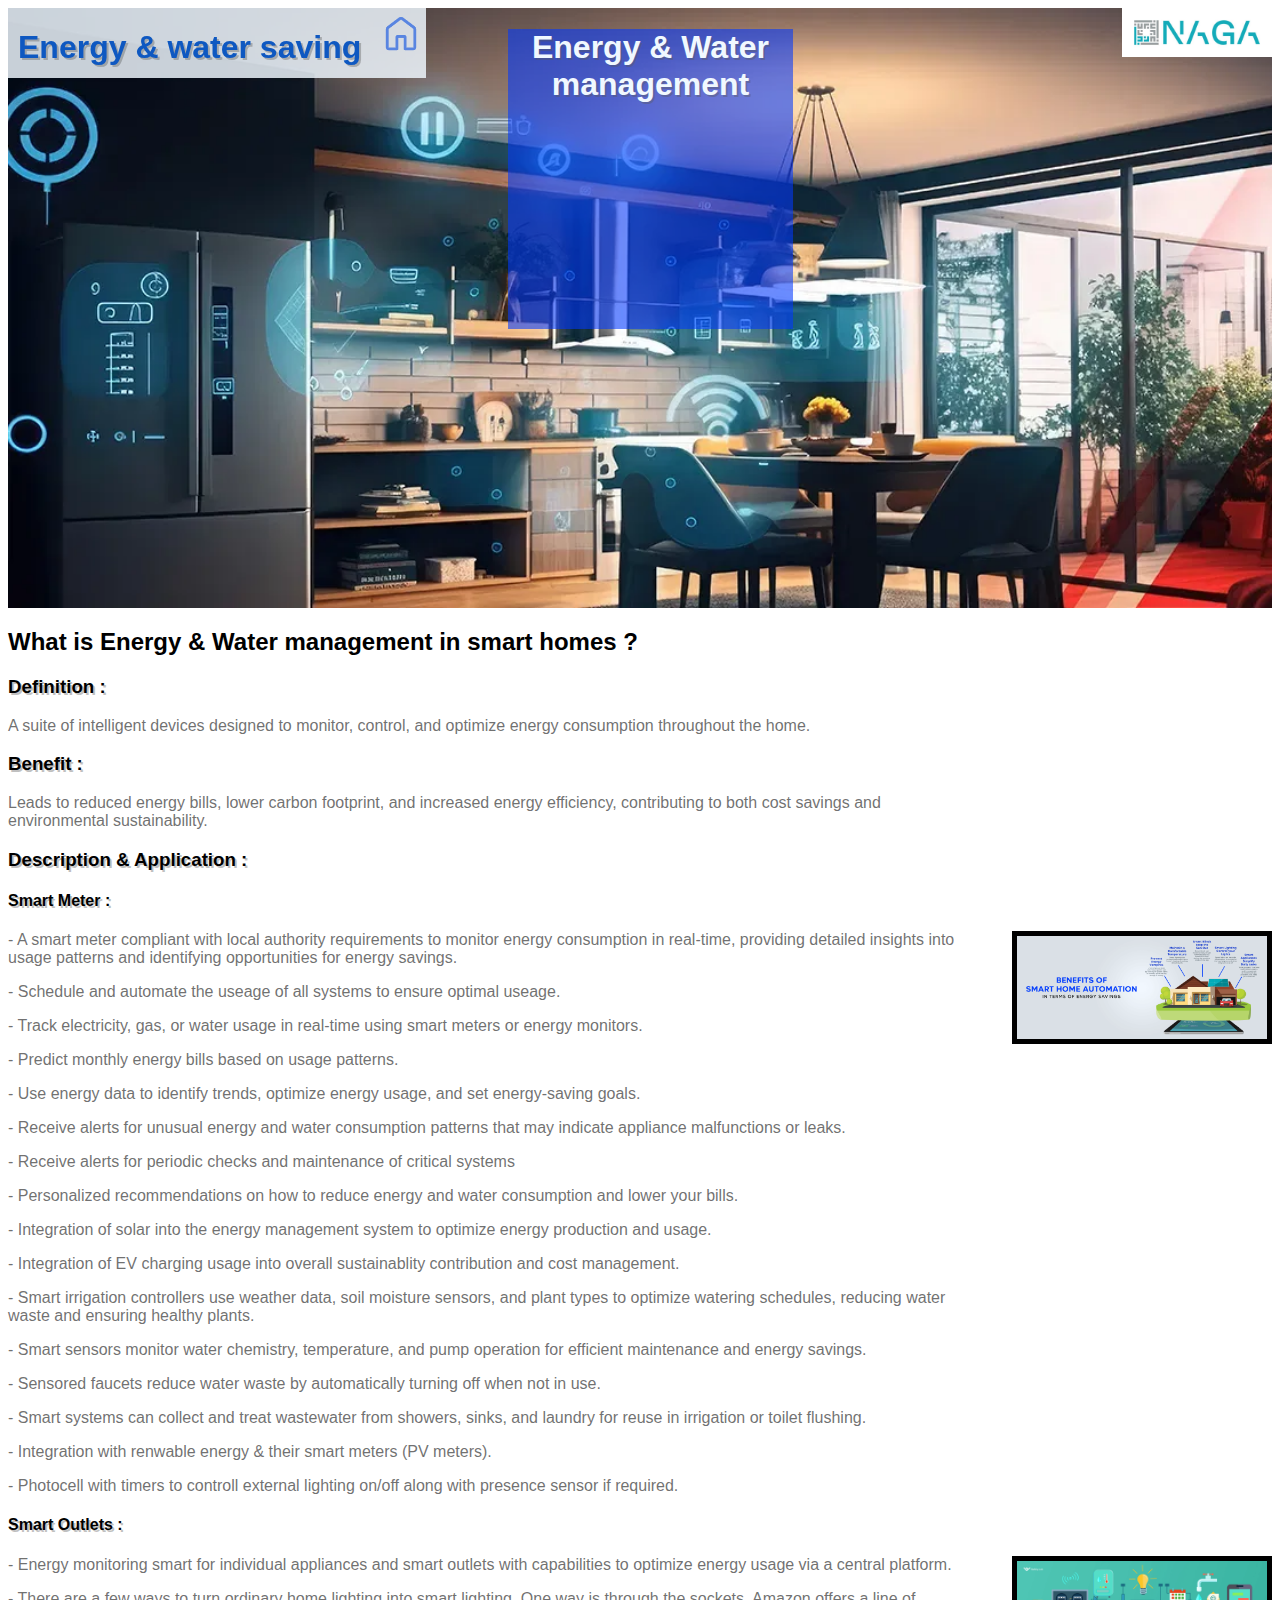
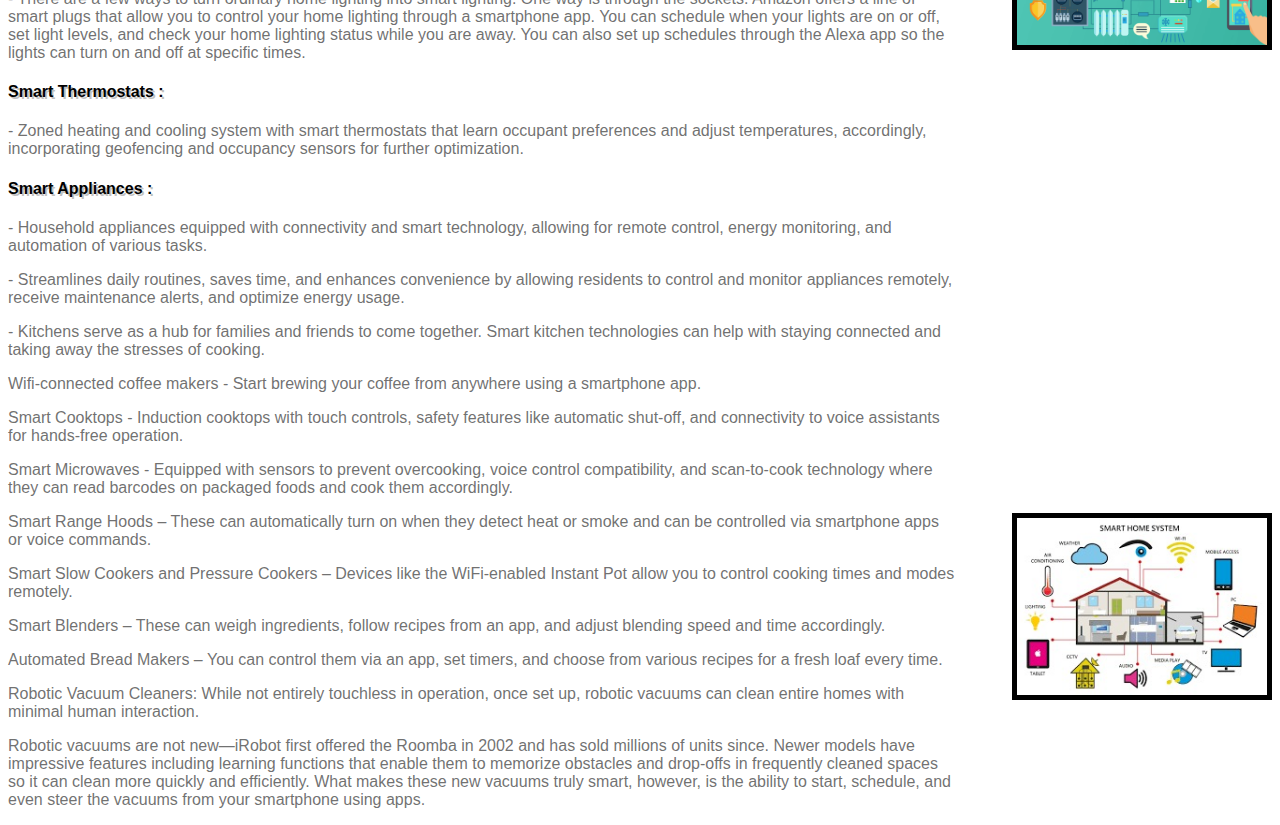
<file: websites/energy & water saving.html>
<!DOCTYPE html>
<html lang="en">
<head>
    <meta charset="UTF-8">
    <meta name="viewport" content="width=device-width, initial-scale=1.0">
    <title>Energy & water saving</title>

    <link rel="stylesheet" href="energy & water saving.css">
</head>
<body>

    <div class="title">
        <h1>Energy & water saving</h1>
        <a href="../index.html"><img src="images/home_24dp_5985E1_FILL0_wght300_GRAD-25_opsz24.png" alt=""></a>
    </div>

    <div class="background">
        <h1>Energy & Water management</h1>
        <img src="images/WhatsApp Image 2024-12-29 at 6.18.54 PM.jpeg" alt="" align="right">
    </div>

    <div class="text">
        <h2>What is Energy & Water management in smart homes ?</h2>

        <h3>Definition :</h3>
        <p>A suite of intelligent devices designed to monitor, control, and optimize energy consumption throughout the home.</p>

        <h3>Benefit :</h3>
        <p>Leads to reduced energy bills, lower carbon footprint, and increased energy efficiency, contributing to both 
            cost savings and environmental sustainability.</p>

        <h3>Description & Application :</h3>
        <h4>Smart Meter :</h4>
        <img src="images/energy saving.png" alt="" align="right" border="5">
        <p>- A smart meter compliant with local authority requirements to monitor energy 
            consumption in real-time, providing detailed insights into usage patterns and 
            identifying opportunities for energy savings.</p>

        <p>- Schedule and automate the useage of all systems to ensure optimal useage.</p>
        
        <p>- Track electricity, gas, or water usage in real-time using smart meters or energy monitors.</p>
        
        <p>- Predict monthly energy bills based on usage patterns.</p>
        
        <p>- Use energy data to identify trends, optimize energy usage, and set energy-saving goals.</p>
        
        <p>- Receive alerts for unusual energy and water consumption patterns that may indicate appliance malfunctions or leaks.</p>
        
        <p>- Receive alerts for periodic checks and maintenance of critical systems</p>
        
        <p>- Personalized recommendations on how to reduce energy and water consumption and 
            lower your bills.</p>

        <p>- Integration of solar into the energy management 
            system to optimize energy production and usage.</p>

        <p>- Integration of EV charging usage into overall 
            sustainablity contribution and cost management.</p>

        <p>- Smart irrigation controllers use weather data, soil moisture sensors, and 
            plant types to optimize watering schedules, reducing water waste and ensuring 
            healthy plants.</p>

        <p>- Smart sensors monitor water chemistry, temperature, and pump operation for 
            efficient maintenance and energy savings.</p>

        <p>- Sensored faucets reduce water waste by automatically turning off when not in use.</p>

        <p>- Smart systems can collect and treat wastewater from showers, sinks, and laundry 
            for reuse in irrigation or toilet flushing.</p>

        <p>- Integration with renwable energy & their smart meters (PV meters).</p>

        <p>- Photocell with timers to controll external lighting on/off along with 
            presence sensor if required.</p>

        <h4>Smart Outlets :</h4>

        <img src="images/water management.webp" alt="" align="right" border="5">

        <p>- Energy monitoring smart for individual appliances and 
            smart outlets with capabilities to optimize energy usage via a central platform.</p>

        <p>- There are a few ways to turn ordinary home lighting into smart lighting. One 
            way is through the sockets. Amazon offers a line of smart plugs that allow you 
            to control your home lighting through a smartphone app. You can schedule when 
            your lights are on or off, set light levels, and check your home lighting status 
            while you are away. You can also set up schedules through the Alexa app so 
            the lights can turn on and off at specific times.</p>

        <h4>Smart Thermostats :</h4>
        <p>- Zoned heating and cooling system with smart thermostats that learn occupant 
            preferences and adjust temperatures, accordingly, incorporating geofencing and 
            occupancy sensors for further optimization.</p>

        <h4>Smart Appliances :</h4>
        <p>- Household appliances equipped with  connectivity and smart technology, 
            allowing for remote control, energy monitoring, and automation of various tasks.</p>
        
        <p>- Streamlines daily routines, saves time, and enhances convenience by allowing 
            residents to control and monitor appliances remotely, receive maintenance alerts, 
            and optimize energy usage.</p>

        <p>- Kitchens serve as a hub for families and friends to come together. Smart 
            kitchen technologies can help with staying connected and taking away the 
            stresses of cooking.</p>

        <p>Wifi-connected coffee makers - Start brewing your coffee from anywhere 
            using a smartphone app. </p>

        <p>Smart Cooktops - Induction cooktops with touch controls, safety features like automatic shut-off, 
            and connectivity to voice assistants for hands-free operation.</p>

        <p>Smart Microwaves - Equipped with sensors to prevent overcooking, voice control 
            compatibility, and scan-to-cook technology where they can read barcodes on 
            packaged foods and cook them accordingly.</p>

            <img src="images/WhatsApp Image 2024-12-30 at 12.14.37 PM (3).jpeg" alt="" align="right" border="5">

        <p>Smart Range Hoods – These can automatically turn on when they detect heat or smoke and 
            can be controlled via smartphone apps or voice commands.</p>

        <p>Smart Slow Cookers and Pressure Cookers – Devices like the WiFi-enabled Instant Pot allow 
            you to control cooking times and modes remotely.</p>

        <p>Smart Blenders – These can weigh ingredients, follow recipes from an app, and adjust blending 
            speed and time accordingly.</p>

        <p>Automated Bread Makers – You can control them via an app, set timers, and choose from 
            various recipes for a fresh loaf every time.</p>

        <p>Robotic Vacuum Cleaners: While not entirely touchless in operation, once set up, robotic 
            vacuums can clean entire homes with minimal human interaction.</p>

        <p>Robotic vacuums are not new—iRobot first offered the Roomba in 2002 and has sold 
            millions of units since. Newer models have impressive features including 
            learning functions that enable them to memorize obstacles and drop-offs 
            in frequently cleaned spaces so it can clean more quickly and efficiently. 
            What makes these new vacuums truly smart, however, is the ability to start, 
            schedule, and even steer the vacuums from your smartphone using apps.</p>


        


    </div>
    
</body>
</html>
</file>
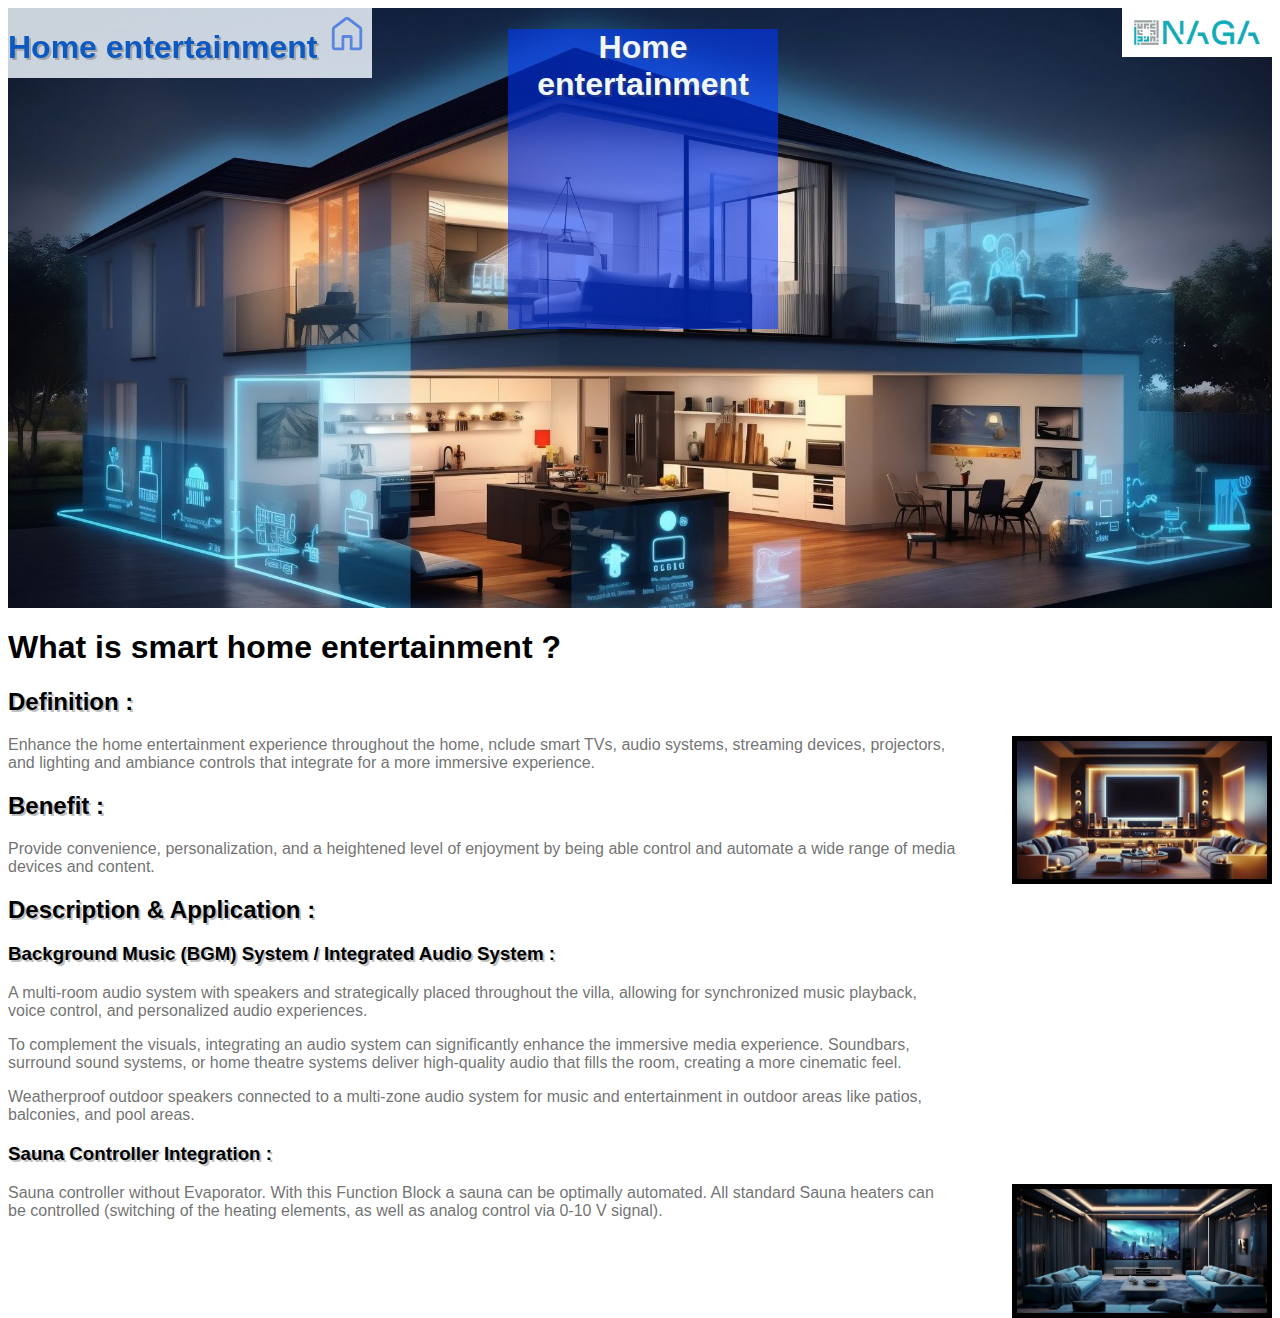
<file: websites/Home entertainment.html>
<!DOCTYPE html>
<html lang="en">
<head>
    <meta charset="UTF-8">
    <meta name="viewport" content="width=device-width, initial-scale=1.0">
    <title>Home entertainment</title>


    <link rel="stylesheet" href="Home entertainment.css">
</head>
<body>

    <div class="title">
        <h1>Home entertainment</h1>
        <a href="../index.html"><img src="images/home_24dp_5985E1_FILL0_wght300_GRAD-25_opsz24.png" alt=""></a>
    </div>

    <div class="background">
        <h1>Home entertainment</h1>
        <img src="images/WhatsApp Image 2024-12-29 at 6.18.54 PM.jpeg" alt="" align="right">

    </div>

    <div class="text">
        <h1>What is smart home entertainment ?</h1>
        <h2>Definition :</h2>
        <img src="images/entertainment.jpeg" alt="" align="right" border="5">
        <p>Enhance the home entertainment experience throughout the home, nclude smart TVs, 
            audio systems, streaming devices, projectors, and lighting and ambiance controls 
            that integrate for a more immersive experience.</p>

        <h2>Benefit :</h2>
        <p>Provide convenience, personalization, and a heightened level of enjoyment by being 
            able control and automate a wide range of media devices and  content.</p>

        <h2>Description & Application :</h2>
        <h3>Background Music (BGM) System / Integrated Audio System :</h3>
        <p>A multi-room audio system with speakers and strategically placed throughout the 
            villa, allowing for synchronized music playback, voice control, and personalized 
            audio experiences.</p>

        <p>To complement the visuals, integrating an audio system can significantly enhance 
            the immersive media experience. Soundbars, surround sound systems, or home 
            theatre systems deliver high-quality audio that fills the room, creating a more 
            cinematic feel.</p>

        <p>Weatherproof outdoor speakers connected to a multi-zone audio system for 
            music and entertainment in outdoor areas like patios, balconies, and pool areas.</p>

        <h3>Sauna Controller Integration :</h3>
        <img src="images/WhatsApp Image 2025-01-02 at 11.08.22 AM.jpeg" alt="" align="right" border="5">

        <p>Sauna controller without Evaporator. With this Function Block a sauna can be 
            optimally automated. All standard Sauna heaters can be controlled 
            (switching of the heating elements, as well as analog control via 0-10 V 
            signal).</p>

    </div>
    
</body>
</html>
</file>
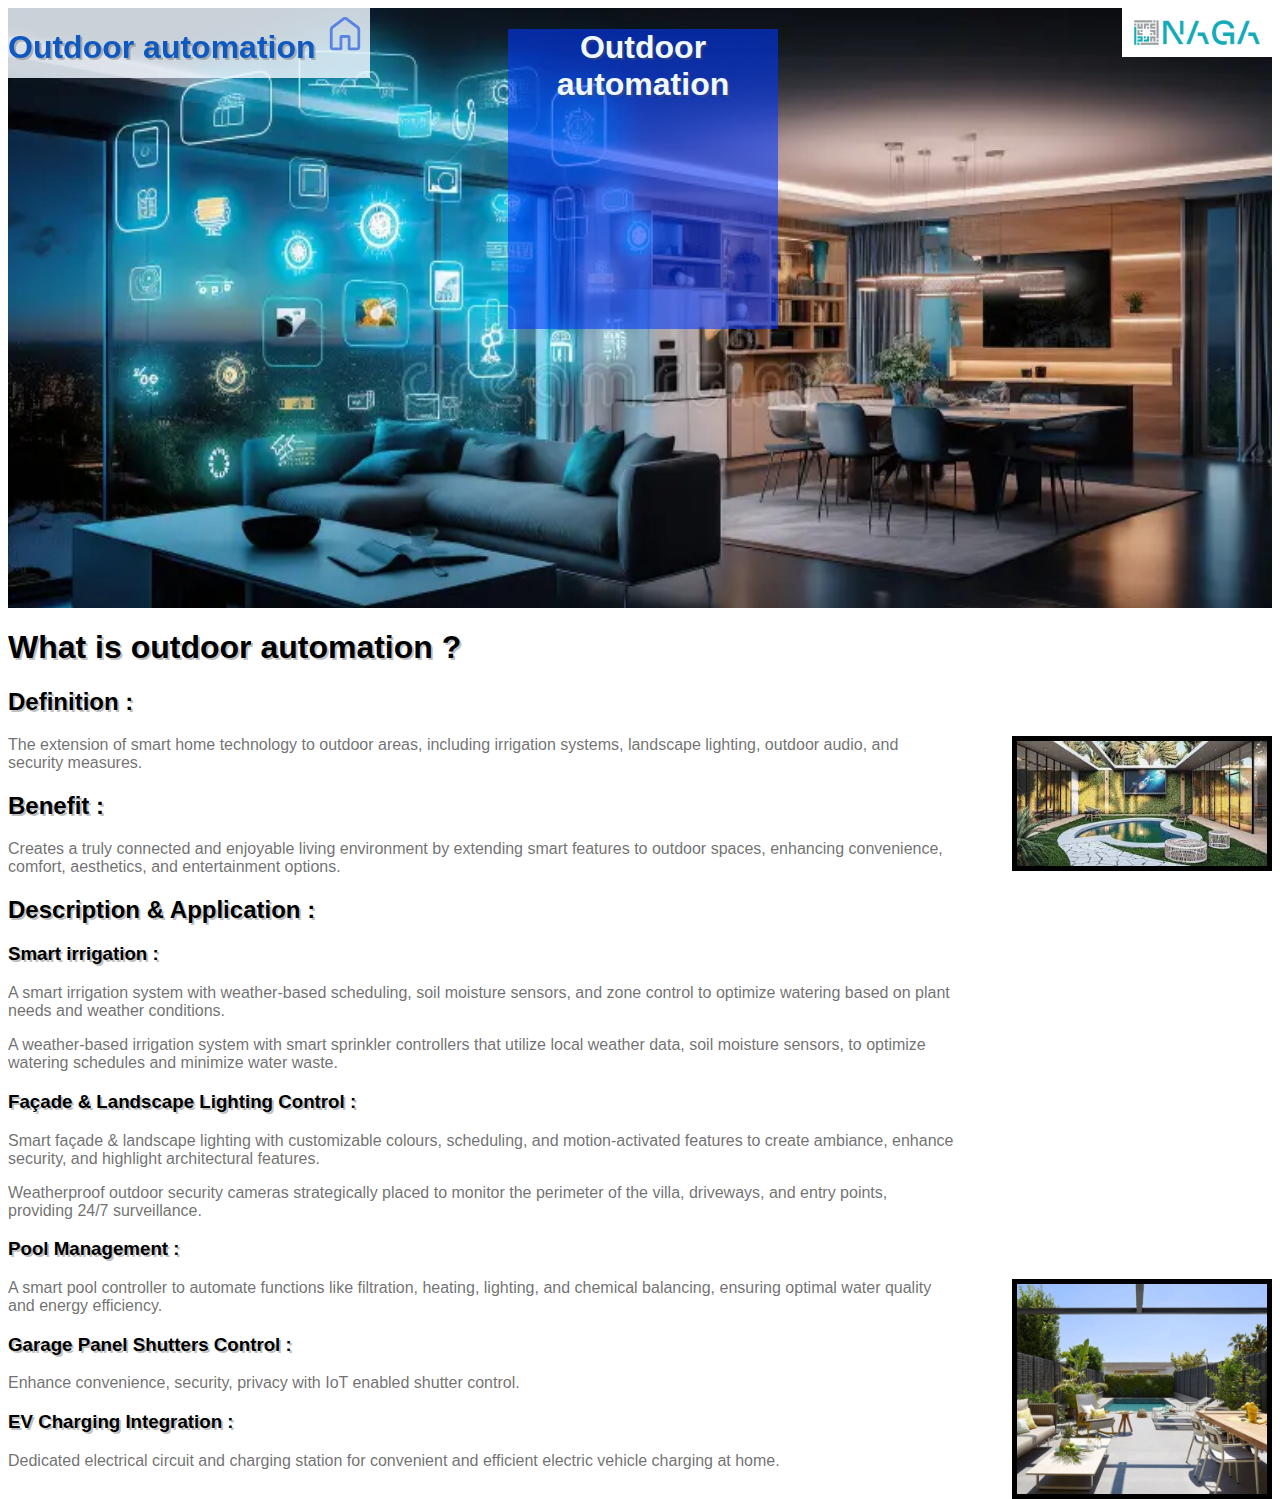
<file: websites/Outdoor automation.html>
<!DOCTYPE html>
<html lang="en">
<head>
    <meta charset="UTF-8">
    <meta name="viewport" content="width=device-width, initial-scale=1.0">
    <title>Outdoor automation</title>

    <link rel="stylesheet" href="outdoor automation.css">
</head>
<body>

    <div class="title">
        <h1>Outdoor automation</h1>
        <a href="../index.html"><img src="images/home_24dp_5985E1_FILL0_wght300_GRAD-25_opsz24.png" alt=""></a>
    </div>

    <div class="background">
        <h1>Outdoor automation</h1>
        <img src="images/WhatsApp Image 2024-12-29 at 6.18.54 PM.jpeg" alt="" align="right">

    </div>

    <div class="text">
        <h1>What is outdoor automation ?</h1>
        <h2>Definition :</h2>

        <img src="images/outdoor automation.jpg" alt="" align="right" border="5">
        <p>The extension of smart home technology to outdoor areas, including irrigation 
            systems, landscape lighting, outdoor audio, and security measures.</p>

        <h2>Benefit :</h2>
        <p>Creates a truly connected and enjoyable living environment by extending 
            smart features to outdoor spaces, enhancing convenience, comfort, 
            aesthetics, and entertainment options.</p>

        <h2>Description & Application :</h2>
        <h3>Smart irrigation :</h3>
        <p>A smart irrigation system with weather-based scheduling, soil moisture 
            sensors, and zone control to optimize watering based on plant 
            needs and weather conditions.</p>

        <p>A weather-based irrigation system with smart sprinkler controllers that 
            utilize local weather data, soil moisture sensors, to optimize watering 
            schedules and minimize water waste.</p>

        <h3>Façade & Landscape Lighting Control :</h3>
        <p>Smart façade & landscape lighting with customizable colours, scheduling, 
            and motion-activated features to create ambiance, enhance security, 
            and highlight architectural features.</p>

        <p>Weatherproof outdoor security cameras strategically placed to monitor 
            the perimeter of the villa, driveways, and entry points, providing 
            24/7 surveillance.</p>

        <h3>Pool Management :</h3>

        <img src="images/outdoor.jpeg" alt="" align="right" border="5">
        <p>A smart pool controller to automate functions like filtration, heating, 
            lighting, and chemical balancing, ensuring optimal water quality and 
            energy efficiency.</p>

        <h3>Garage Panel Shutters Control :</h3>


        <p>Enhance convenience, security, privacy with IoT enabled shutter control.</p>

        <h3>EV Charging Integration :</h3>
        <p>Dedicated electrical circuit and charging station for convenient and efficient 
            electric vehicle charging at home.</p>




    </div>
    
</body>
</html>
</file>
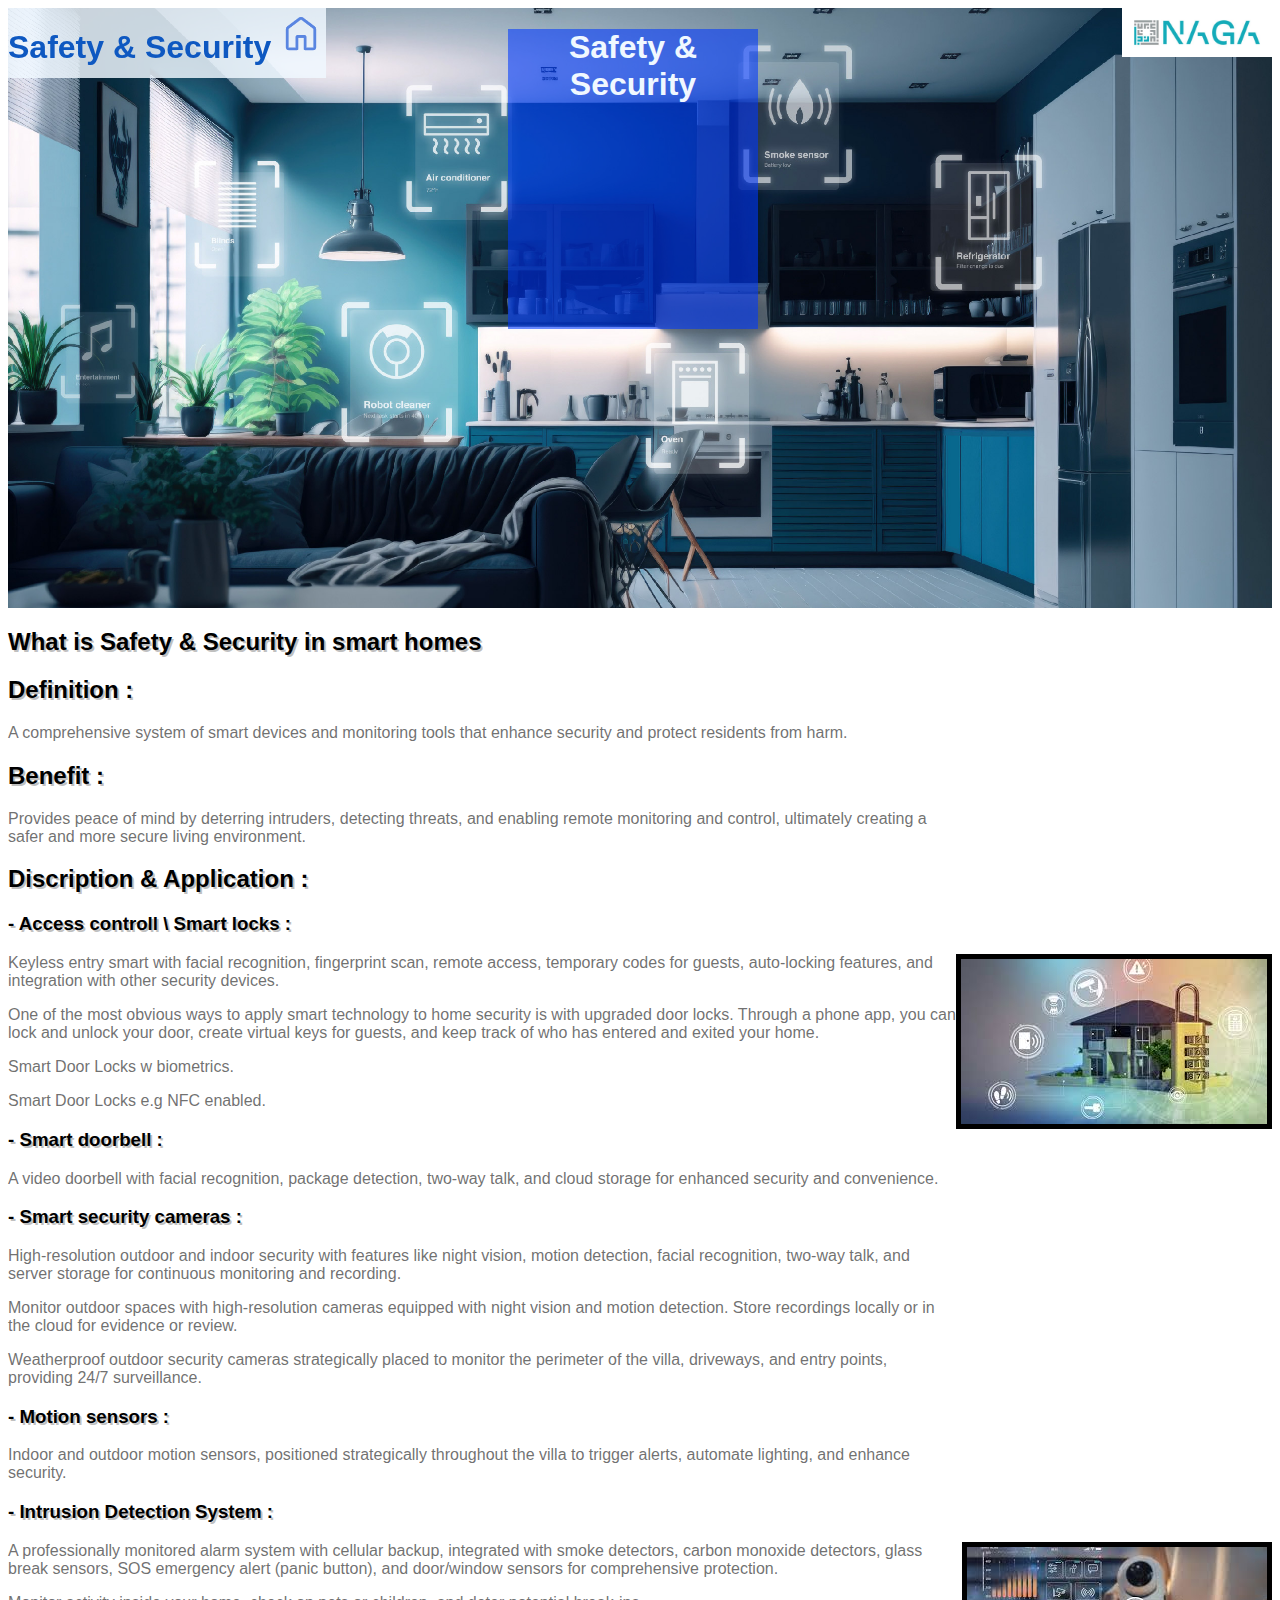
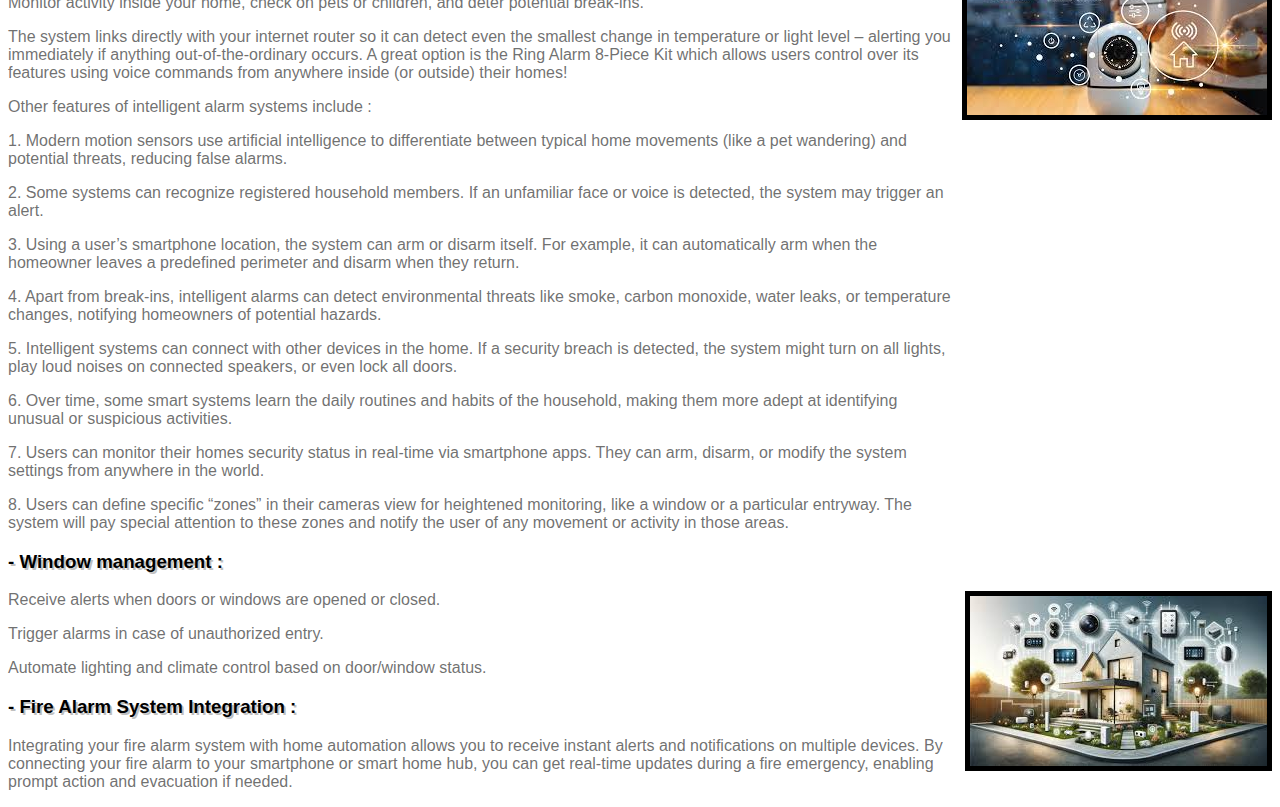
<file: websites/safety & security.html>
<!DOCTYPE html>
<html lang="en">
<head>
    <meta charset="UTF-8">
    <meta name="viewport" content="width=device-width, initial-scale=1.0">
    <title>Safety & Security</title>

    <link rel="stylesheet" href="safety & security.css">
</head>
<body>

    <div class="title">
        <h1>Safety & Security</h1>
        <a href="../index.html"><img src="images/home_24dp_5985E1_FILL0_wght300_GRAD-25_opsz24.png" alt=""></a>

    </div>

    <div class="background">
        <h1>Safety & Security</h1>

        <img src="images/WhatsApp Image 2024-12-29 at 6.18.54 PM.jpeg" alt="" align="right" >
    </div>

    <div class="text">
        <h2>What is Safety & Security in smart homes</h2>

        <h2>Definition :</h2>
        <p>A comprehensive system of smart devices and monitoring tools that enhance 
            security and protect residents from harm.</p>

        <h2>Benefit :</h2>
        <p>Provides peace of mind by deterring intruders, detecting threats, and enabling 
            remote monitoring and control, ultimately creating a safer and more secure 
            living environment.</p>

        <h2>Discription & Application :</h2>
            <h3>- Access controll \ Smart locks :</h3>

            <img src="images/security.jpg" alt="" align="right" border="5">

            <p>Keyless entry smart with facial recognition, fingerprint scan, remote 
                access, temporary codes for guests, auto-locking features, and integration 
                with other security devices.</p>

            <p>One of the most obvious ways to apply smart technology to home security 
                is with upgraded door locks. Through a phone app, you can lock and 
                unlock your door, create virtual keys for guests, and keep track of who 
                has entered and exited your home.</p>

            <p>Smart Door Locks w biometrics.</p>

            <p>Smart Door Locks e.g NFC enabled.</p>

            <h3>- Smart doorbell :</h3>
            <p>A video doorbell with facial recognition, package detection, two-way talk, 
                and cloud storage for enhanced security and convenience.</p>

            <h3>- Smart security cameras :</h3>
            <p>High-resolution outdoor and indoor security with features like night vision, 
                motion detection, facial recognition, two-way talk, and server storage for 
                continuous monitoring and recording.</p>

            <p>Monitor outdoor spaces with high-resolution cameras equipped with night 
                vision and motion detection. Store recordings locally or in the cloud 
                for evidence or review.</p>

            <p>Weatherproof outdoor security cameras strategically placed to monitor 
                the perimeter of the villa, driveways, and entry points, providing 24/7 
                surveillance.</p>

            <h3>- Motion sensors :</h3>
            <p>Indoor and outdoor motion sensors, positioned strategically throughout 
                the villa to trigger alerts, automate lighting, and enhance security.</p>

            <h3>- Intrusion Detection System :</h3>

                <img src="images/security2.jpg" alt="" align="right" border="5">

            <p>A professionally monitored alarm system with cellular backup, integrated 
                with smoke detectors, carbon monoxide detectors, glass break sensors, 
                SOS emergency alert (panic button), and door/window sensors for 
                comprehensive protection.</p>

            <p>Monitor activity inside your home, check on pets or children, and deter 
                potential break-ins.</p>

            <p>The system links directly with your internet router so it can detect even 
                the smallest change in temperature or light level – alerting you immediately 
                if anything out-of-the-ordinary occurs. A great option is the Ring Alarm 
                8-Piece Kit which allows users control over its features using voice 
                commands from anywhere inside (or outside) their homes!</p>

            <P>Other features of intelligent alarm systems include :</P>

            <P>1. Modern motion sensors use artificial intelligence to differentiate between 
                typical home movements (like a pet wandering) and potential threats, reducing 
                false alarms.</P>

            <P>2. Some systems can recognize registered household members. If an unfamiliar 
                face or voice is detected, the system may trigger an alert.</P>

            <P>3. Using a user’s smartphone location, the system can arm or disarm itself. 
                For example, it can automatically arm when the homeowner leaves a 
                predefined perimeter and disarm when they return.</P>

            <P>4. Apart from break-ins, intelligent alarms can detect environmental 
                threats like smoke, carbon monoxide, water leaks, or temperature changes, 
                notifying homeowners of potential hazards.</P>

            <P>5. Intelligent systems can connect with other devices in the home. If a 
                security breach is detected, the system might turn on all lights, play 
                loud noises on connected speakers, or even lock all doors.</P>
            
            <P>6. Over time, some smart systems learn the daily routines and habits 
                of the household, making them more adept at identifying unusual or 
                suspicious activities.</P>

            <P>7. Users can monitor their homes security status in real-time via 
                smartphone apps. They can arm, disarm, or modify the system settings 
                from anywhere in the world.</P>

            <P>8. Users can define specific “zones” in their cameras view for heightened 
                monitoring, like a window or a particular entryway. The system will pay 
                special attention to these zones and notify the user of any movement 
                or activity in those areas.</P>

                <H3>- Window management :</H3>

                <img src="images/security 3.jpg" alt="" align="right" border="5">


                <p>Receive alerts when doors or windows are opened or closed.</p>
                <p>Trigger alarms in case of unauthorized entry.​</p>
                <p>Automate lighting and climate control based on door/window status.​</p>

                <h3>- Fire Alarm System Integration :</h3>

                <p>Integrating your fire alarm system with home automation allows you 
                    to receive instant alerts and notifications on multiple devices. By 
                    connecting your fire alarm to your smartphone or smart home 
                    hub, you can get real-time updates during a fire emergency, 
                    enabling prompt action and evacuation if needed.</p>

                
            




    </div>
    
</body>
</html>
</file>
<file: comfort and climate.css>
body{
    font-family: Verdana, Geneva, Tahoma, sans-serif;
}

.title{
    color: rgb(14, 88, 193);
    height: 70px;
    background-color: rgba(240, 248, 255, 0.844);
    display: inline-block;
    position: fixed;
}

.title h1{
    text-shadow: 2px 2px 0 rgba(89, 89, 89, 0.372);
    margin: 10px;
    display: inline-block;
}

.title a{
    color: rgb(14, 88, 193);
    text-decoration: none;
}


.background{
    width: 100%;
    height: 600px;
    background-image: url(images/climate\ and\ comfort.png);
    background-size: cover;
}


.background h1{
    text-shadow: 2px 2px 0 rgba(89, 89, 89, 0.372);
    color: aliceblue;
    width: 270px;
    height: 300px;
    text-align: center;
    margin-left: 500px;
    background-color: rgba(0, 55, 255, 0.577);
    display: inline-block;
}

.text h2,h3{
    text-shadow: 2px 2px 0 rgba(89, 89, 89, 0.372);
}

.background img{
    width: 150px;
}

p{
    width: 75%;
    color: rgba(66, 66, 66, 0.757);
}

h4{
    width: 75%;
    color: rgb(41, 41, 41);
    display: inline-block;
}

h3{
    display: inline-block;

}

.text img{
    width: 250px;
    display: inline-block;
    border: 5;
}

.title img{
    width: 50px;
}
</file>
<file: connectivity.css>
body{
    font-family: Verdana, Geneva, Tahoma, sans-serif;
}

.title{
    height: 70px;
    position: fixed;
    color: rgb(14, 88, 193);
    background-color: rgba(240, 248, 255, 0.85);
    
}

h4{
    color: rgb(59, 59, 59) ;
}



.title h1{
    text-shadow: 2px 2px 0 rgba(89, 89, 89, 0.372);
    margin: 10px;
    display: inline-block;

}

.text h2,h3{
    text-shadow: 2px 2px 0 rgba(89, 89, 89, 0.372);
}

h4{
    width: 75%;
}

.title a{
    text-decoration: none;
    color: rgb(14, 88, 193);
}

.background{
    width: 100%;
    height: 600px;
    background-image: url(images/modern-living-room-with-smart-home-technology-wireless-connectivity-wallmounted-tv-shows-smart-home-icons-connected-devices-wireless-internet_636638-6222.avif);
    background-size: cover;
}

.background h1{
    text-shadow: 2px 2px 0 rgba(89, 89, 89, 0.372);
    color: aliceblue;
    width: 250px;
    height: 300px;
    text-align: center;
    margin-left: 500px;
    background-color: rgba(0, 55, 255, 0.577);
    display: inline-block;
}

p{
    width: 75%;
    color: rgba(66, 66, 66, 0.757);
}

.background img{
    width: 150px;
}


.text img{
    width: 270px;
    display: inline-block;
    border: 5;
}

.title img{
    width: 50px;
}
</file>
<file: energy & water saving.css>
body{
    font-family: Verdana, Geneva, Tahoma, sans-serif;
}

.title{
    color: rgb(14, 88, 193);
    height: 70px;
    background-color: rgba(240, 248, 255, 0.834);
    display: inline-block;
    position: fixed;
}

.text h4,h3{
    text-shadow: 2px 2px 0 rgba(89, 89, 89, 0.372);
}

.title h1{
    text-shadow: 2px 2px 0 rgba(89, 89, 89, 0.372);
    display: inline-block;
    margin: 10px;

}

.title a{
    color: rgb(14, 88, 193) ;
}

.background{
    width: 100%;
    height: 600px;
    background-image: url(images/img_path-1720420722661-Smart\ Home.webp);
    background-size: cover;
}

.background h1{
    text-shadow: 2px 2px 0 rgba(89, 89, 89, 0.372);
    color: aliceblue;
    width: 285px;
    height: 300px;
    text-align: center;
    margin-left: 500px;
    background-color: rgba(0, 55, 255, 0.577);
    display: inline-block;
}

.background img{
    width: 150px;
}

p{
    width: 75%;
    color: rgba(66, 66, 66, 0.757);
}

img{
    
    width: 250px;
    display: inline-block;
    border: 5;
}

.title img{
    width: 50px;
}
</file>
<file: Home entertainment.css>
body{
    font-family: Verdana, Geneva, Tahoma, sans-serif;
}

.title{
    color: rgb(14, 88, 193);
    height: 70px;
    background-color: rgba(240, 248, 255, 0.834);
    display: inline-block;
    position: fixed;
}
.text h4,h3,h2{
    text-shadow: 2px 2px 0 rgba(89, 89, 89, 0.372);
}


.title a{
    text-decoration: none;
    color: rgb(14, 88, 193);
}

.title h1{
    
    text-shadow: 2px 2px 0 rgba(89, 89, 89, 0.372);
    display: inline-block;
}

.background{
    width: 100%;
    height: 600px;
    background-image: url(images/Smart-homes-scaled.jpg);
    background-size: cover;
}

.background h1{
    
    text-shadow: 2px 2px 0 rgba(89, 89, 89, 0.372);
    color: aliceblue;
    width: 270px;
    height: 300px;
    text-align: center;
    margin-left: 500px;
    background-color: rgba(0, 55, 255, 0.577);
    display: inline-block;
}

.background img{
    width: 150px;
}

p{
    width: 75%;
    color: rgba(66, 66, 66, 0.757);
}

img{

    width: 250px;
    display: inline-block;
    border: 5;
}

.title img{
    width: 50px;
}
</file>
<file: outdoor automation.css>
body{
    font-family: Verdana, Geneva, Tahoma, sans-serif;
}
.text h1,h2,h3,h4{
    text-shadow: 2px 2px 0 rgba(89, 89, 89, 0.372);
}

.title{
    color: rgb(14, 88, 193);
    height: 70px;
    background-color: rgba(240, 248, 255, 0.834);
    display: inline-block;
    position: fixed;
}

.title a{
    text-decoration: none;
    color: rgb(14, 88, 193);
}

.title h1{
    text-shadow: 2px 2px 0 rgba(89, 89, 89, 0.372);
    display: inline-block;
}
.background{
    width: 100%;
    height: 600px;
    background-image: url(images/background3.webp);
    background-size: cover;
}

.background img{
    width: 150px;
}

.background h1{
    text-shadow: 2px 2px 0 rgba(89, 89, 89, 0.372);
    color: aliceblue;
    width: 270px;
    height: 300px;
    text-align: center;
    margin-left: 500px;
    background-color: rgba(0, 55, 255, 0.577);
    display: inline-block;
}

p{
    width: 75%;
    color: rgba(66, 66, 66, 0.757);
}

img{

    width: 250px;
    display: inline-block;
    border: 5;
}

.title img{
    width: 50px;
}
</file>
<file: safety & security.css>
body{
    font-family: Verdana, Geneva, Tahoma, sans-serif;
}

.text h1,h2,h3,h4{
text-shadow: 2px 2px 0 rgba(89, 89, 89, 0.372);
}

.title{
    color: rgb(14, 88, 193);
    height: 70px;
    background-color: rgba(240, 248, 255, 0.834);
    display: inline-block;
    position: fixed;
}

.title h1{
    display: inline-block;
}

.title a{
    color: rgb(14, 88, 193);
}


.background{
    width: 100%;
    height: 600px;
    background-image: url(images/backround\ 5.jpg);
    background-size: cover;
}

.background h1{
    color: aliceblue;
    width: 250px;
    height: 300px;
    text-align: center;
    margin-left: 500px;
    background-color: rgba(0, 55, 255, 0.577);
    display: inline-block;
}

.background img{
    width: 150px;
}

p{
    width: 75%;
    color: rgba(66, 66, 66, 0.757);
}
.title img{
    width: 50px;
}
</file>
<file: websites/comfort and climate.css>
body{
    font-family: Verdana, Geneva, Tahoma, sans-serif;
}

.title{
    color: rgb(14, 88, 193);
    height: 70px;
    background-color: rgba(240, 248, 255, 0.844);
    display: inline-block;
    position: fixed;
}

.title h1{
    text-shadow: 2px 2px 0 rgba(89, 89, 89, 0.372);
    margin: 10px;
    display: inline-block;
}

.title a{
    color: rgb(14, 88, 193);
    text-decoration: none;
}


.background{
    width: 100%;
    height: 600px;
    background-image: url(images/climate\ and\ comfort.png);
    background-size: cover;
}


.background h1{
    text-shadow: 2px 2px 0 rgba(89, 89, 89, 0.372);
    color: aliceblue;
    width: 270px;
    height: 300px;
    text-align: center;
    margin-left: 500px;
    background-color: rgba(0, 55, 255, 0.577);
    display: inline-block;
}

.text h2,h3{
    text-shadow: 2px 2px 0 rgba(89, 89, 89, 0.372);
}

.background img{
    width: 150px;
}

p{
    width: 75%;
    color: rgba(66, 66, 66, 0.757);
}

h4{
    width: 75%;
    color: rgb(41, 41, 41);
    display: inline-block;
}

h3{
    display: inline-block;

}

.text img{
    width: 250px;
    display: inline-block;
    border: 5;
}

.title img{
    width: 50px;
}
</file>
<file: websites/connectivity.css>
body{
    font-family: Verdana, Geneva, Tahoma, sans-serif;
}

.title{
    height: 70px;
    position: fixed;
    color: rgb(14, 88, 193);
    background-color: rgba(240, 248, 255, 0.85);
    
}

h4{
    color: rgb(59, 59, 59) ;
}



.title h1{
    text-shadow: 2px 2px 0 rgba(89, 89, 89, 0.372);
    margin: 10px;
    display: inline-block;

}

.text h2,h3{
    text-shadow: 2px 2px 0 rgba(89, 89, 89, 0.372);
}

h4{
    width: 75%;
}

.title a{
    text-decoration: none;
    color: rgb(14, 88, 193);
}

.background{
    width: 100%;
    height: 600px;
    background-image: url(images/modern-living-room-with-smart-home-technology-wireless-connectivity-wallmounted-tv-shows-smart-home-icons-connected-devices-wireless-internet_636638-6222.avif);
    background-size: cover;
}

.background h1{
    text-shadow: 2px 2px 0 rgba(89, 89, 89, 0.372);
    color: aliceblue;
    width: 250px;
    height: 300px;
    text-align: center;
    margin-left: 500px;
    background-color: rgba(0, 55, 255, 0.577);
    display: inline-block;
}

p{
    width: 75%;
    color: rgba(66, 66, 66, 0.757);
}

.background img{
    width: 150px;
}


.text img{
    width: 270px;
    display: inline-block;
    border: 5;
}

.title img{
    width: 50px;
}
</file>
<file: websites/energy & water saving.css>
body{
    font-family: Verdana, Geneva, Tahoma, sans-serif;
}

.title{
    color: rgb(14, 88, 193);
    height: 70px;
    background-color: rgba(240, 248, 255, 0.834);
    display: inline-block;
    position: fixed;
}

.text h4,h3{
    text-shadow: 2px 2px 0 rgba(89, 89, 89, 0.372);
}

.title h1{
    text-shadow: 2px 2px 0 rgba(89, 89, 89, 0.372);
    display: inline-block;
    margin: 10px;

}

.title a{
    color: rgb(14, 88, 193) ;
}

.background{
    width: 100%;
    height: 600px;
    background-image: url(images/img_path-1720420722661-Smart\ Home.webp);
    background-size: cover;
}

.background h1{
    text-shadow: 2px 2px 0 rgba(89, 89, 89, 0.372);
    color: aliceblue;
    width: 285px;
    height: 300px;
    text-align: center;
    margin-left: 500px;
    background-color: rgba(0, 55, 255, 0.577);
    display: inline-block;
}

.background img{
    width: 150px;
}

p{
    width: 75%;
    color: rgba(66, 66, 66, 0.757);
}

img{
    
    width: 250px;
    display: inline-block;
    border: 5;
}

.title img{
    width: 50px;
}
</file>
<file: websites/Home entertainment.css>
body{
    font-family: Verdana, Geneva, Tahoma, sans-serif;
}

.title{
    color: rgb(14, 88, 193);
    height: 70px;
    background-color: rgba(240, 248, 255, 0.834);
    display: inline-block;
    position: fixed;
}
.text h4,h3,h2{
    text-shadow: 2px 2px 0 rgba(89, 89, 89, 0.372);
}


.title a{
    text-decoration: none;
    color: rgb(14, 88, 193);
}

.title h1{
    
    text-shadow: 2px 2px 0 rgba(89, 89, 89, 0.372);
    display: inline-block;
}

.background{
    width: 100%;
    height: 600px;
    background-image: url(images/Smart-homes-scaled.jpg);
    background-size: cover;
}

.background h1{
    
    text-shadow: 2px 2px 0 rgba(89, 89, 89, 0.372);
    color: aliceblue;
    width: 270px;
    height: 300px;
    text-align: center;
    margin-left: 500px;
    background-color: rgba(0, 55, 255, 0.577);
    display: inline-block;
}

.background img{
    width: 150px;
}

p{
    width: 75%;
    color: rgba(66, 66, 66, 0.757);
}

img{

    width: 250px;
    display: inline-block;
    border: 5;
}

.title img{
    width: 50px;
}
</file>
<file: websites/outdoor automation.css>
body{
    font-family: Verdana, Geneva, Tahoma, sans-serif;
}
.text h1,h2,h3,h4{
    text-shadow: 2px 2px 0 rgba(89, 89, 89, 0.372);
}

.title{
    color: rgb(14, 88, 193);
    height: 70px;
    background-color: rgba(240, 248, 255, 0.834);
    display: inline-block;
    position: fixed;
}

.title a{
    text-decoration: none;
    color: rgb(14, 88, 193);
}

.title h1{
    text-shadow: 2px 2px 0 rgba(89, 89, 89, 0.372);
    display: inline-block;
}
.background{
    width: 100%;
    height: 600px;
    background-image: url(images/background3.webp);
    background-size: cover;
}

.background img{
    width: 150px;
}

.background h1{
    text-shadow: 2px 2px 0 rgba(89, 89, 89, 0.372);
    color: aliceblue;
    width: 270px;
    height: 300px;
    text-align: center;
    margin-left: 500px;
    background-color: rgba(0, 55, 255, 0.577);
    display: inline-block;
}

p{
    width: 75%;
    color: rgba(66, 66, 66, 0.757);
}

img{

    width: 250px;
    display: inline-block;
    border: 5;
}

.title img{
    width: 50px;
}
</file>
<file: websites/safety & security.css>
body{
    font-family: Verdana, Geneva, Tahoma, sans-serif;
}

.text h1,h2,h3,h4{
text-shadow: 2px 2px 0 rgba(89, 89, 89, 0.372);
}

.title{
    color: rgb(14, 88, 193);
    height: 70px;
    background-color: rgba(240, 248, 255, 0.834);
    display: inline-block;
    position: fixed;
}

.title h1{
    display: inline-block;
}

.title a{
    color: rgb(14, 88, 193);
}


.background{
    width: 100%;
    height: 600px;
    background-image: url(images/backround\ 5.jpg);
    background-size: cover;
}

.background h1{
    color: aliceblue;
    width: 250px;
    height: 300px;
    text-align: center;
    margin-left: 500px;
    background-color: rgba(0, 55, 255, 0.577);
    display: inline-block;
}

.background img{
    width: 150px;
}

p{
    width: 75%;
    color: rgba(66, 66, 66, 0.757);
}
.title img{
    width: 50px;
}
</file>
